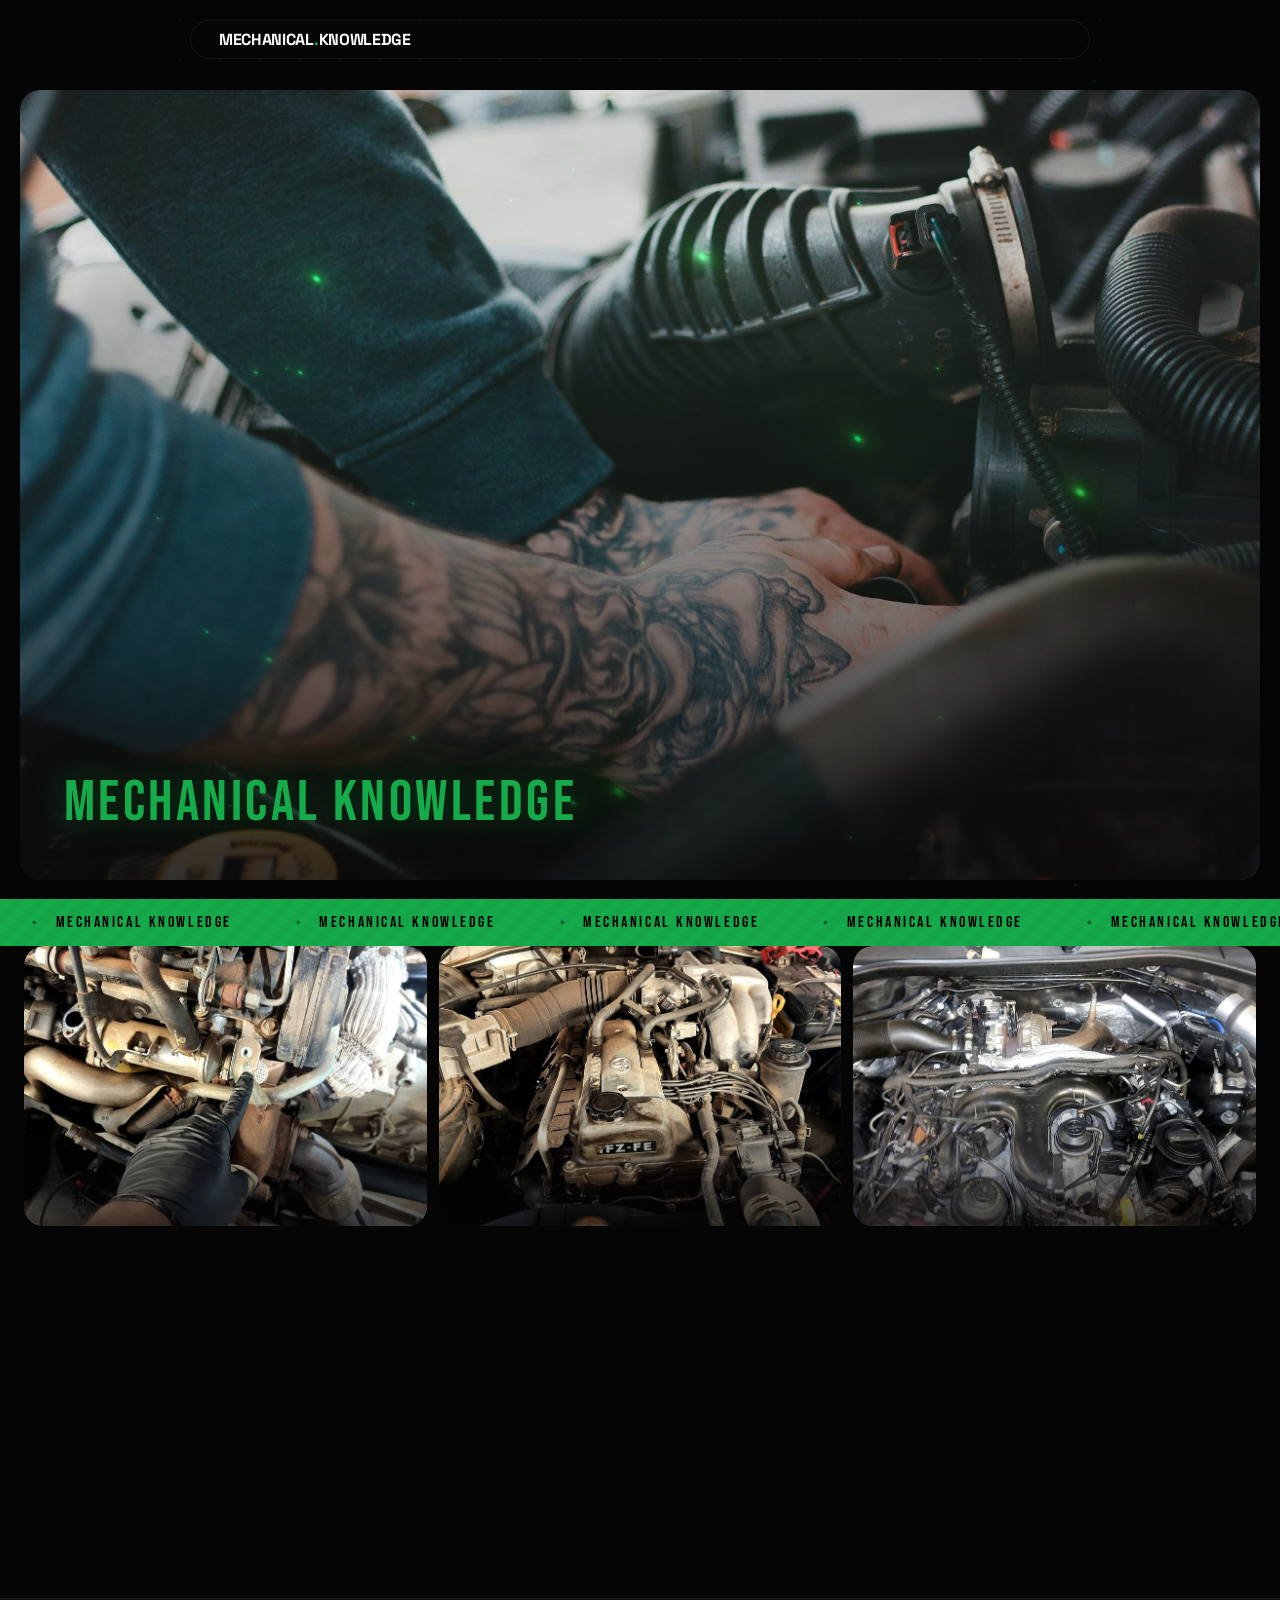
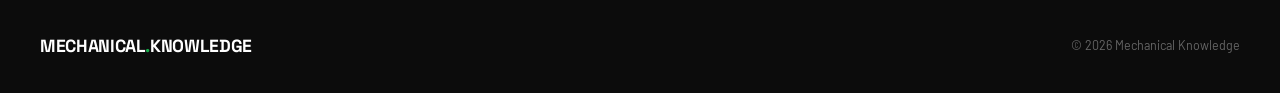
<file: index.html>
<!DOCTYPE html>
<html lang="en">
<head>
<meta charset="UTF-8">
<meta name="viewport" content="width=device-width, initial-scale=1.0">
<title>Mechanical Knowledge</title>
<link rel="canonical" href="https://thecoastalmechanics.online/">
<link rel="icon" type="image/png" href="favicon.png">
<link rel="apple-touch-icon" href="favicon.png">
<meta name="description" content="Mechanical Knowledge — South West WA.">
<link rel="preconnect" href="https://fonts.googleapis.com">
<link rel="preconnect" href="https://fonts.gstatic.com" crossorigin>
<link href="https://fonts.googleapis.com/css2?family=Bebas+Neue&family=Barlow:wght@400;500;600&family=Barlow+Condensed:wght@500;600;700&family=Space+Grotesk:wght@400;500;700&family=IBM+Plex+Mono:wght@400;500;600&display=swap" rel="stylesheet">

<!-- SVG grain filter definition -->
<svg width="0" height="0" style="position:absolute">
  <filter id="grain">
    <feTurbulence type="fractalNoise" baseFrequency="0.65" numOctaves="3" stitchTiles="stitch"/>
    <feColorMatrix type="saturate" values="0"/>
    <feBlend in="SourceGraphic" mode="overlay" result="blend"/>
    <feComposite in="blend" in2="SourceGraphic" operator="in"/>
  </filter>
</svg>

<link rel="stylesheet" href="styles.css?v=green1">

<!-- Google Analytics 4 -->
<script async src="https://www.googletagmanager.com/gtag/js?id=G-4KFB1P0VC6"></script>
<script>
  window.dataLayer = window.dataLayer || [];
  function gtag(){dataLayer.push(arguments);}
  gtag('js', new Date());
  gtag('config', 'G-4KFB1P0VC6');
</script>

</head>
<body>

<canvas id="fx"></canvas>

<!-- ── NAV ── -->
<nav id="nav">
  <a href="#" class="nav-logo">MECHANICAL<span>.</span>KNOWLEDGE</a>
</nav>

<!-- ── HERO ── -->
<section id="hero">
  <div class="hero-main">
    <div class="hero-photo-tint"></div>
    <canvas id="hero-shader" aria-hidden="true"></canvas>
    <div class="hero-overlay"></div>
    <div class="hero-grain"></div>
    <div class="hero-content">
      <div class="hero-brand" role="heading" aria-level="1">MECHANICAL KNOWLEDGE</div>
    </div>
  </div>
</section>

<!-- ── MARQUEE ── -->
<div class="promo-strip" aria-hidden="true">
  <div class="marquee-track">
    <div class="marquee-item">Mechanical Knowledge</div>
    <div class="marquee-item">Mechanical Knowledge</div>
    <div class="marquee-item">Mechanical Knowledge</div>
    <div class="marquee-item">Mechanical Knowledge</div>
    <div class="marquee-item">Mechanical Knowledge</div>
    <div class="marquee-item">Mechanical Knowledge</div>
    <div class="marquee-item">Mechanical Knowledge</div>
    <div class="marquee-item">Mechanical Knowledge</div>
    <div class="marquee-item">Mechanical Knowledge</div>
    <div class="marquee-item">Mechanical Knowledge</div>
    <div class="marquee-item">Mechanical Knowledge</div>
    <div class="marquee-item">Mechanical Knowledge</div>
    <!-- duplicate for seamless loop -->
    <div class="marquee-item">Mechanical Knowledge</div>
    <div class="marquee-item">Mechanical Knowledge</div>
    <div class="marquee-item">Mechanical Knowledge</div>
    <div class="marquee-item">Mechanical Knowledge</div>
    <div class="marquee-item">Mechanical Knowledge</div>
    <div class="marquee-item">Mechanical Knowledge</div>
    <div class="marquee-item">Mechanical Knowledge</div>
    <div class="marquee-item">Mechanical Knowledge</div>
    <div class="marquee-item">Mechanical Knowledge</div>
    <div class="marquee-item">Mechanical Knowledge</div>
    <div class="marquee-item">Mechanical Knowledge</div>
    <div class="marquee-item">Mechanical Knowledge</div>
  </div>
</div>

<!-- ── GALLERY ── -->
<div class="gallery-section">
  <div class="gallery-grid">
    <div class="gimg reveal">
      <img
        src="assets/gallery/hands-on-diagnostic-repair.jpg"
        alt="Engine photograph"
        loading="lazy" decoding="async"
      >
      <div class="gimg-overlay"></div>
    </div>
    <div class="gimg reveal rv1">
      <img
        src="assets/gallery/toyota-engine-service.jpg"
        alt="Engine photograph"
        loading="lazy" decoding="async"
      >
      <div class="gimg-overlay"></div>
    </div>
    <div class="gimg reveal rv2">
      <img
        src="assets/gallery/european-engine-diagnostics.jpg"
        alt="Engine photograph"
        loading="lazy" decoding="async"
      >
      <div class="gimg-overlay"></div>
    </div>
    <div class="gimg reveal">
      <img
        src="assets/gallery/precision-engine-rebuild.jpg"
        alt="Engine photograph"
        loading="lazy" decoding="async"
      >
      <div class="gimg-overlay"></div>
    </div>
    <div class="gimg reveal rv1">
      <img
        src="assets/gallery/cylinder-bore-inspection.jpg"
        alt="Engine photograph"
        loading="lazy" decoding="async"
      >
      <div class="gimg-overlay"></div>
    </div>
    <div class="gimg reveal rv2">
      <img
        src="assets/gallery/full-engine-overhaul.jpg"
        alt="Engine photograph"
        loading="lazy" decoding="async"
      >
      <div class="gimg-overlay"></div>
    </div>
  </div>
</div>

<!-- ── FOOTER ── -->
<footer>
  <div class="footer-logo">MECHANICAL<span>.</span>KNOWLEDGE</div>
  <p>
    © 2026 Mechanical Knowledge
  </p>
</footer>

<script src="script.js?v=green1"></script>
</body>
</html>
</file>
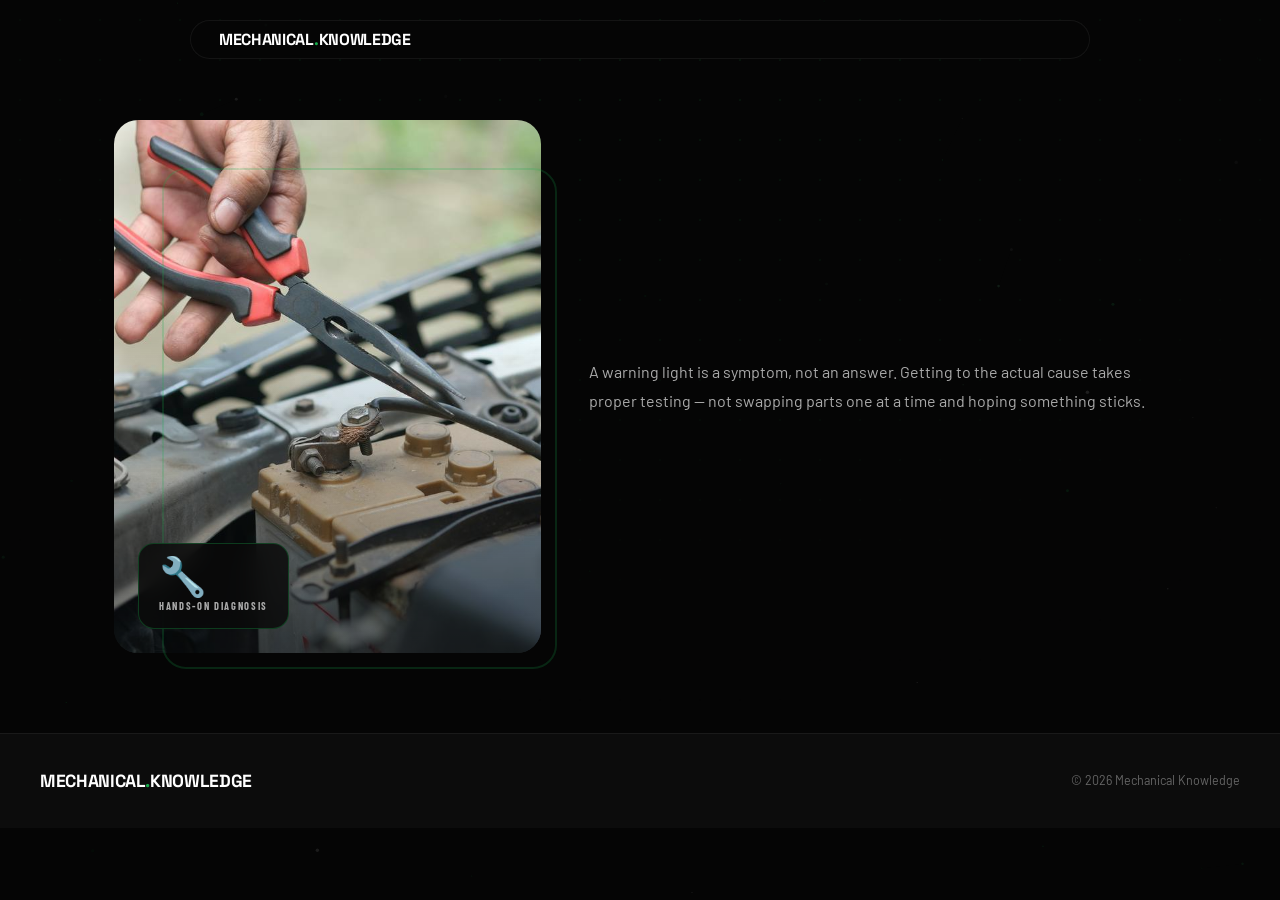
<file: car-diagnostics.html>
<!DOCTYPE html>
<html lang="en">
<head>
<meta charset="UTF-8">
<meta name="viewport" content="width=device-width, initial-scale=1.0">
<title>Mechanical Knowledge</title>
<link rel="canonical" href="https://thecoastalmechanics.online/car-diagnostics.html">
<link rel="icon" type="image/png" href="favicon.png">
<link rel="apple-touch-icon" href="favicon.png">
<meta name="description" content="Mechanical Knowledge — South West WA.">
<link rel="preconnect" href="https://fonts.googleapis.com">
<link rel="preconnect" href="https://fonts.gstatic.com" crossorigin>
<link href="https://fonts.googleapis.com/css2?family=Bebas+Neue&family=Barlow:wght@400;500;600&family=Barlow+Condensed:wght@500;600;700&family=Space+Grotesk:wght@400;500;700&family=IBM+Plex+Mono:wght@400;500;600&display=swap" rel="stylesheet">

<!-- SVG grain filter definition -->
<svg width="0" height="0" style="position:absolute">
  <filter id="grain">
    <feTurbulence type="fractalNoise" baseFrequency="0.65" numOctaves="3" stitchTiles="stitch"/>
    <feColorMatrix type="saturate" values="0"/>
    <feBlend in="SourceGraphic" mode="overlay" result="blend"/>
    <feComposite in="blend" in2="SourceGraphic" operator="in"/>
  </filter>
</svg>

<link rel="stylesheet" href="styles.css?v=green1">

<!-- Google Analytics 4 -->
<script async src="https://www.googletagmanager.com/gtag/js?id=G-4KFB1P0VC6"></script>
<script>
  window.dataLayer = window.dataLayer || [];
  function gtag(){dataLayer.push(arguments);}
  gtag('js', new Date());
  gtag('config', 'G-4KFB1P0VC6');
</script>

</head>
<body>

<canvas id="fx"></canvas>

<!-- ── NAV ── -->
<nav id="nav">
  <a href="index.html" class="nav-logo">MECHANICAL<span>.</span>KNOWLEDGE</a>
</nav>

<!-- ── PHOTO FEATURE ── -->
<section class="section-wrap" style="padding-top:120px;">
  <div class="photo-feature">
    <div class="about-img-wrap reveal">
      <div class="about-img-frame">
        <img src="assets/images/diagnostics-electrical-work.jpg" alt="Car battery terminal" loading="lazy" decoding="async">
        <div class="about-img-overlay"></div>
      </div>
      <div class="about-badge">
        <div class="about-badge-num">🔧</div>
        <div class="about-badge-label">Hands-On Diagnosis</div>
      </div>
    </div>
    <div class="reveal rv1">
      <p style="color:var(--lgrey);font-size:1rem;line-height:1.78;">A warning light is a symptom, not an answer. Getting to the actual cause takes proper testing — not swapping parts one at a time and hoping something sticks.</p>
    </div>
  </div>
</section>

<!-- ── FOOTER ── -->
<footer>
  <div class="footer-logo">MECHANICAL<span>.</span>KNOWLEDGE</div>
  <p>
    © 2026 Mechanical Knowledge
  </p>
</footer>

<script src="script.js?v=green1"></script>
</body>
</html>
</file>
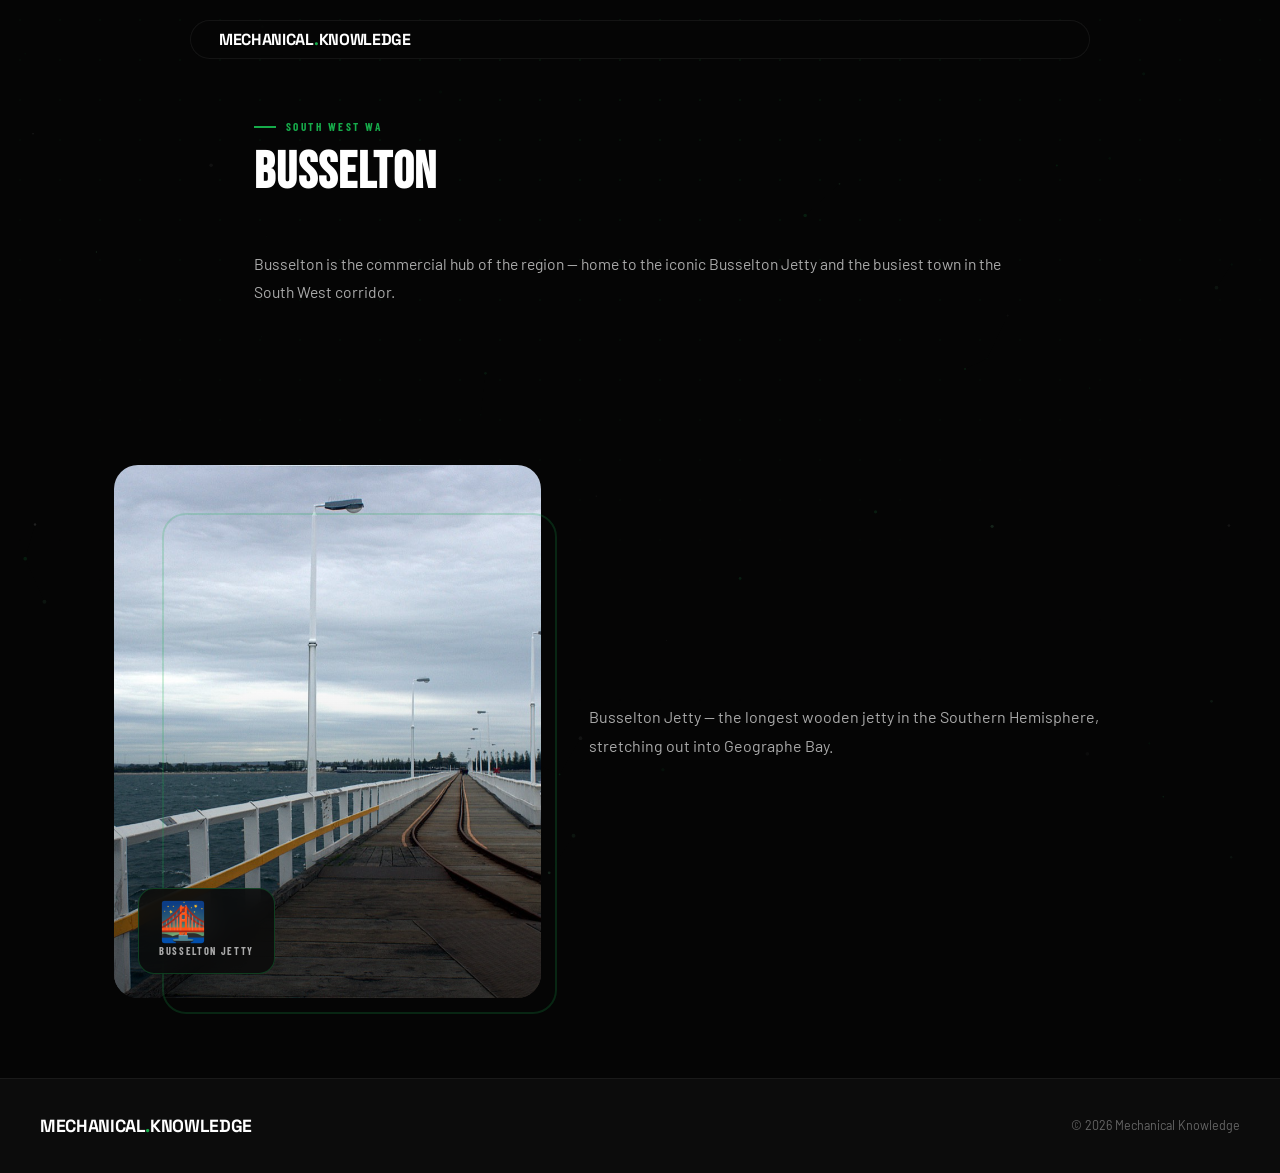
<file: mobile-mechanic-busselton.html>
<!DOCTYPE html>
<html lang="en">
<head>
<meta charset="UTF-8">
<meta name="viewport" content="width=device-width, initial-scale=1.0">
<title>Busselton | Mechanical Knowledge</title>
<link rel="canonical" href="https://thecoastalmechanics.online/mobile-mechanic-busselton.html">
<link rel="icon" type="image/png" href="favicon.png">
<link rel="apple-touch-icon" href="favicon.png">
<meta name="description" content="Busselton, WA — Mechanical Knowledge.">
<link rel="preconnect" href="https://fonts.googleapis.com">
<link rel="preconnect" href="https://fonts.gstatic.com" crossorigin>
<link href="https://fonts.googleapis.com/css2?family=Bebas+Neue&family=Barlow:wght@400;500;600&family=Barlow+Condensed:wght@500;600;700&family=Space+Grotesk:wght@400;500;700&family=IBM+Plex+Mono:wght@400;500;600&display=swap" rel="stylesheet">

<!-- SVG grain filter definition -->
<svg width="0" height="0" style="position:absolute">
  <filter id="grain">
    <feTurbulence type="fractalNoise" baseFrequency="0.65" numOctaves="3" stitchTiles="stitch"/>
    <feColorMatrix type="saturate" values="0"/>
    <feBlend in="SourceGraphic" mode="overlay" result="blend"/>
    <feComposite in="blend" in2="SourceGraphic" operator="in"/>
  </filter>
</svg>

<link rel="stylesheet" href="styles.css?v=green1">

<!-- Google Analytics 4 -->
<script async src="https://www.googletagmanager.com/gtag/js?id=G-4KFB1P0VC6"></script>
<script>
  window.dataLayer = window.dataLayer || [];
  function gtag(){dataLayer.push(arguments);}
  gtag('js', new Date());
  gtag('config', 'G-4KFB1P0VC6');
</script>

</head>
<body>

<canvas id="fx"></canvas>

<!-- ── NAV ── -->
<nav id="nav">
  <a href="index.html" class="nav-logo">MECHANICAL<span>.</span>KNOWLEDGE</a>
</nav>

<!-- ── LOCAL INTRO ── -->
<section class="section-wrap" style="padding-top:120px;max-width:820px;margin:0 auto;">
  <div class="section-eyebrow reveal">South West WA</div>
  <h1 class="section-title reveal" style="font-size:clamp(2rem,6vw,3.2rem);">Busselton</h1>
  <p class="reveal rv1" style="color:var(--lgrey);line-height:1.75;font-size:0.98rem;">Busselton is the commercial hub of the region — home to the iconic Busselton Jetty and the busiest town in the South West corridor.</p>
</section>

<!-- ── PHOTO FEATURE ── -->
<section class="section-wrap">
  <div class="photo-feature">
    <div class="about-img-wrap reveal">
      <div class="about-img-frame">
        <img src="assets/images/towns/busselton-jetty.jpg" alt="Busselton Jetty stretching into Geographe Bay" loading="lazy" decoding="async">
        <div class="about-img-overlay"></div>
      </div>
      <div class="about-badge">
        <div class="about-badge-num">🌉</div>
        <div class="about-badge-label">Busselton Jetty</div>
      </div>
    </div>
    <div class="reveal rv1">
      <p style="color:var(--lgrey);font-size:1rem;line-height:1.78;">Busselton Jetty — the longest wooden jetty in the Southern Hemisphere, stretching out into Geographe Bay.</p>
    </div>
  </div>
</section>

<!-- ── FOOTER ── -->
<footer>
  <div class="footer-logo">MECHANICAL<span>.</span>KNOWLEDGE</div>
  <p>
    © 2026 Mechanical Knowledge
  </p>
</footer>

<script src="script.js?v=green1"></script>
</body>
</html>
</file>
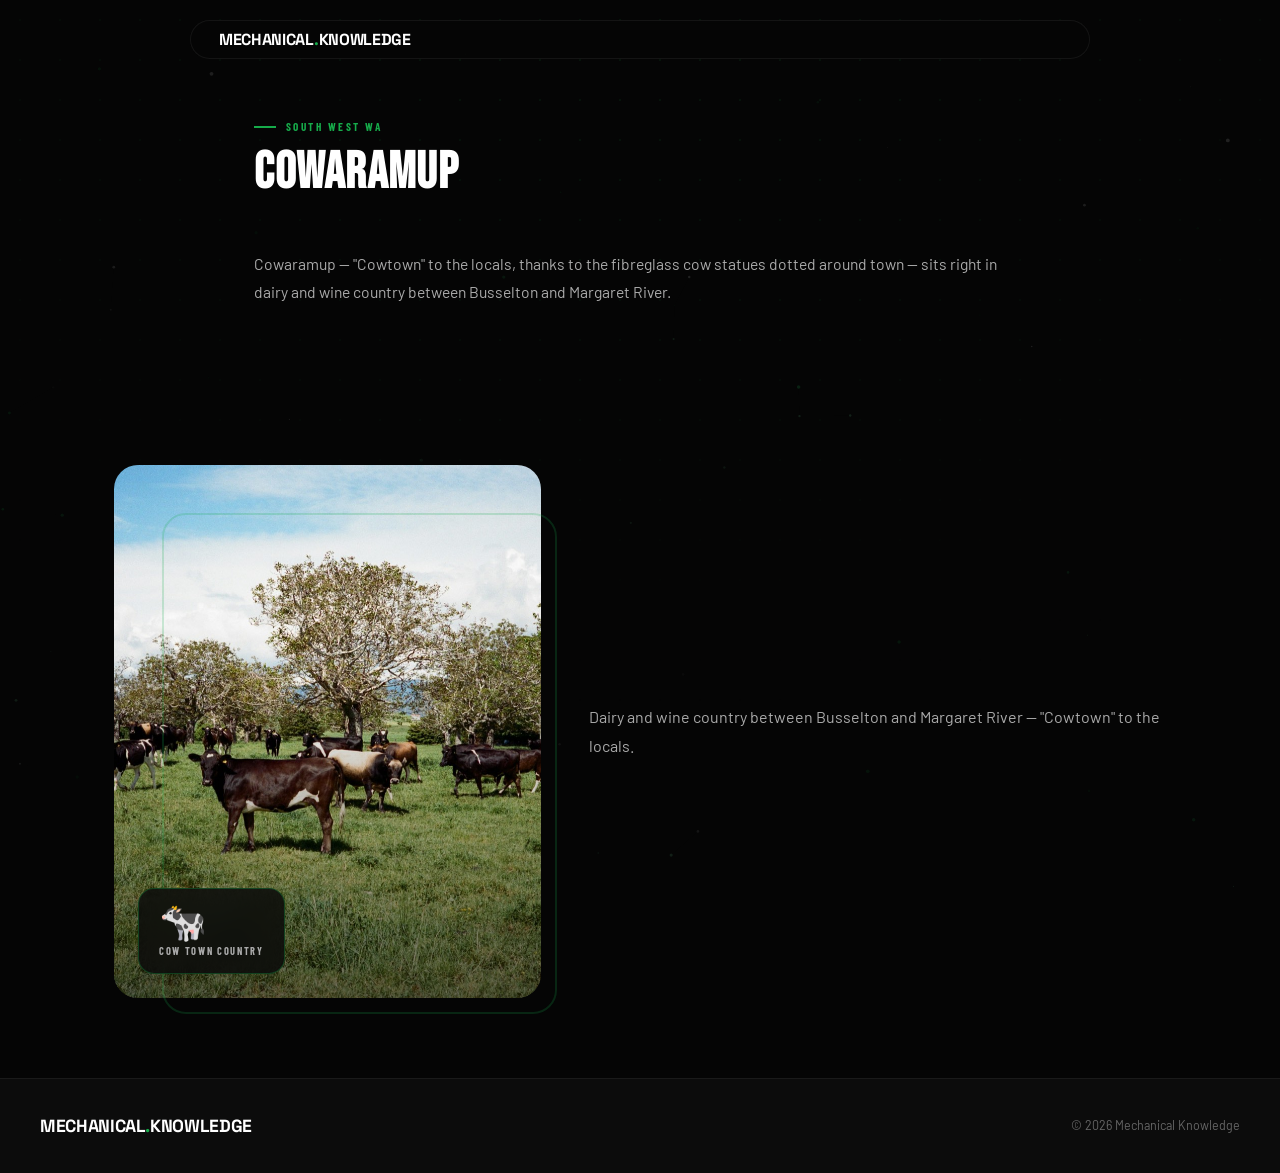
<file: mobile-mechanic-cowaramup.html>
<!DOCTYPE html>
<html lang="en">
<head>
<meta charset="UTF-8">
<meta name="viewport" content="width=device-width, initial-scale=1.0">
<title>Cowaramup | Mechanical Knowledge</title>
<link rel="canonical" href="https://thecoastalmechanics.online/mobile-mechanic-cowaramup.html">
<link rel="icon" type="image/png" href="favicon.png">
<link rel="apple-touch-icon" href="favicon.png">
<meta name="description" content="Cowaramup, WA — Mechanical Knowledge.">
<link rel="preconnect" href="https://fonts.googleapis.com">
<link rel="preconnect" href="https://fonts.gstatic.com" crossorigin>
<link href="https://fonts.googleapis.com/css2?family=Bebas+Neue&family=Barlow:wght@400;500;600&family=Barlow+Condensed:wght@500;600;700&family=Space+Grotesk:wght@400;500;700&family=IBM+Plex+Mono:wght@400;500;600&display=swap" rel="stylesheet">

<!-- SVG grain filter definition -->
<svg width="0" height="0" style="position:absolute">
  <filter id="grain">
    <feTurbulence type="fractalNoise" baseFrequency="0.65" numOctaves="3" stitchTiles="stitch"/>
    <feColorMatrix type="saturate" values="0"/>
    <feBlend in="SourceGraphic" mode="overlay" result="blend"/>
    <feComposite in="blend" in2="SourceGraphic" operator="in"/>
  </filter>
</svg>

<link rel="stylesheet" href="styles.css?v=green1">

<!-- Google Analytics 4 -->
<script async src="https://www.googletagmanager.com/gtag/js?id=G-4KFB1P0VC6"></script>
<script>
  window.dataLayer = window.dataLayer || [];
  function gtag(){dataLayer.push(arguments);}
  gtag('js', new Date());
  gtag('config', 'G-4KFB1P0VC6');
</script>

</head>
<body>

<canvas id="fx"></canvas>

<!-- ── NAV ── -->
<nav id="nav">
  <a href="index.html" class="nav-logo">MECHANICAL<span>.</span>KNOWLEDGE</a>
</nav>

<!-- ── LOCAL INTRO ── -->
<section class="section-wrap" style="padding-top:120px;max-width:820px;margin:0 auto;">
  <div class="section-eyebrow reveal">South West WA</div>
  <h1 class="section-title reveal" style="font-size:clamp(2rem,6vw,3.2rem);">Cowaramup</h1>
  <p class="reveal rv1" style="color:var(--lgrey);line-height:1.75;font-size:0.98rem;">Cowaramup — "Cowtown" to the locals, thanks to the fibreglass cow statues dotted around town — sits right in dairy and wine country between Busselton and Margaret River.</p>
</section>

<!-- ── PHOTO FEATURE ── -->
<section class="section-wrap">
  <div class="photo-feature">
    <div class="about-img-wrap reveal">
      <div class="about-img-frame">
        <img src="assets/images/towns/cowaramup-pasture.jpg" alt="Dairy cattle grazing in green pasture near Cowaramup" loading="lazy" decoding="async">
        <div class="about-img-overlay"></div>
      </div>
      <div class="about-badge">
        <div class="about-badge-num">🐄</div>
        <div class="about-badge-label">Cow Town Country</div>
      </div>
    </div>
    <div class="reveal rv1">
      <p style="color:var(--lgrey);font-size:1rem;line-height:1.78;">Dairy and wine country between Busselton and Margaret River — "Cowtown" to the locals.</p>
    </div>
  </div>
</section>

<!-- ── FOOTER ── -->
<footer>
  <div class="footer-logo">MECHANICAL<span>.</span>KNOWLEDGE</div>
  <p>
    © 2026 Mechanical Knowledge
  </p>
</footer>

<script src="script.js?v=green1"></script>
</body>
</html>
</file>
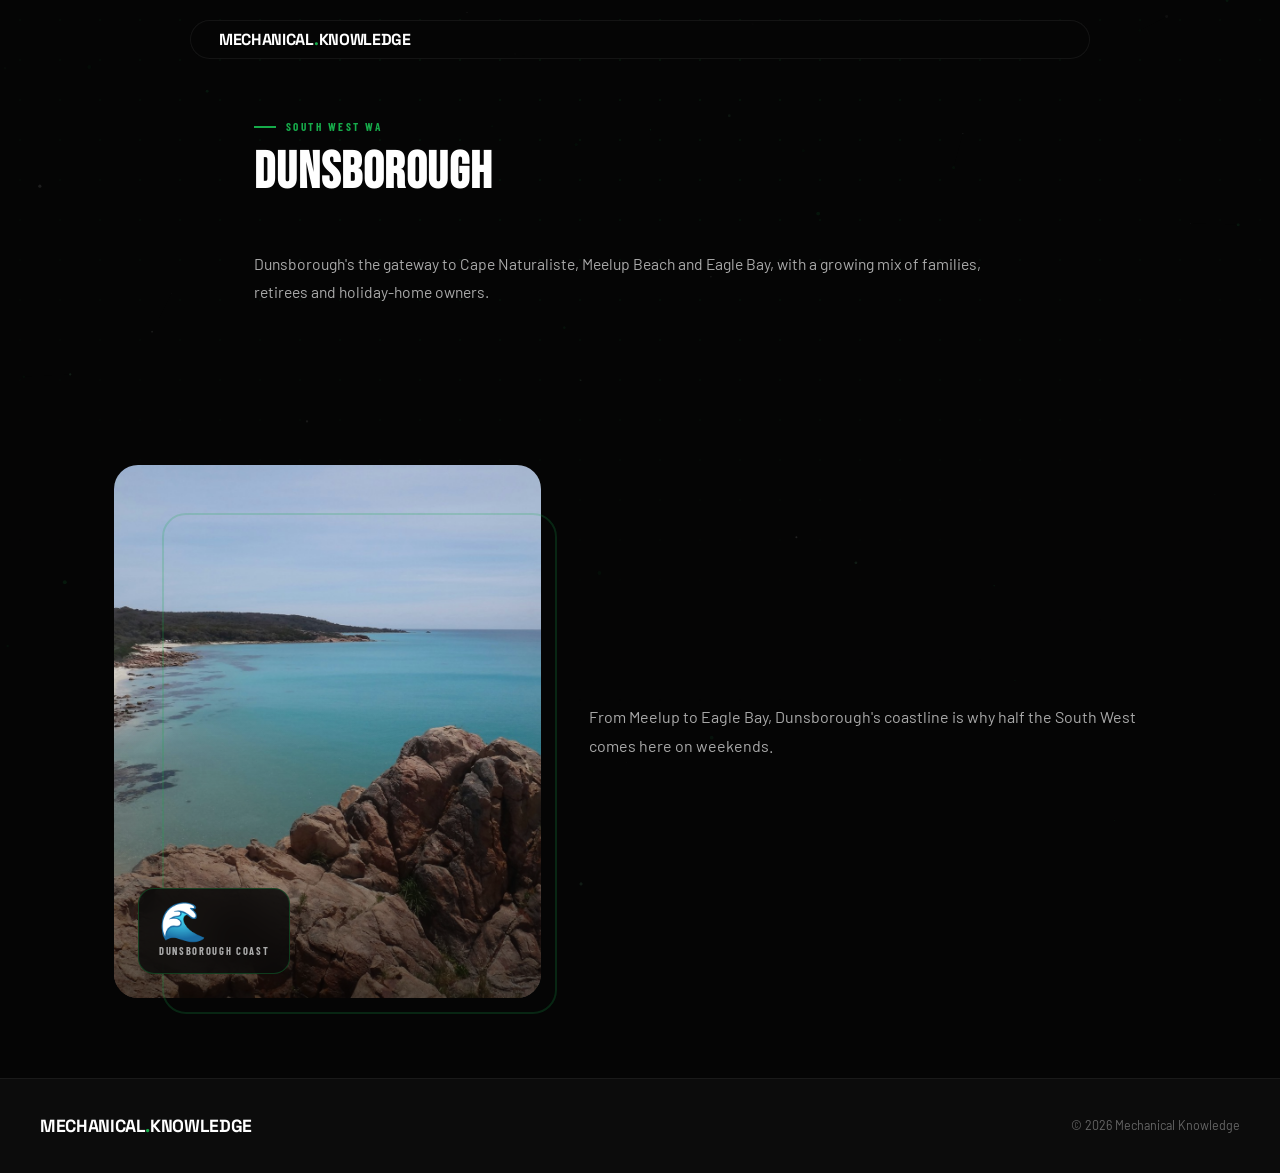
<file: mobile-mechanic-dunsborough.html>
<!DOCTYPE html>
<html lang="en">
<head>
<meta charset="UTF-8">
<meta name="viewport" content="width=device-width, initial-scale=1.0">
<title>Dunsborough | Mechanical Knowledge</title>
<link rel="canonical" href="https://thecoastalmechanics.online/mobile-mechanic-dunsborough.html">
<link rel="icon" type="image/png" href="favicon.png">
<link rel="apple-touch-icon" href="favicon.png">
<meta name="description" content="Dunsborough, WA — Mechanical Knowledge.">
<link rel="preconnect" href="https://fonts.googleapis.com">
<link rel="preconnect" href="https://fonts.gstatic.com" crossorigin>
<link href="https://fonts.googleapis.com/css2?family=Bebas+Neue&family=Barlow:wght@400;500;600&family=Barlow+Condensed:wght@500;600;700&family=Space+Grotesk:wght@400;500;700&family=IBM+Plex+Mono:wght@400;500;600&display=swap" rel="stylesheet">

<!-- SVG grain filter definition -->
<svg width="0" height="0" style="position:absolute">
  <filter id="grain">
    <feTurbulence type="fractalNoise" baseFrequency="0.65" numOctaves="3" stitchTiles="stitch"/>
    <feColorMatrix type="saturate" values="0"/>
    <feBlend in="SourceGraphic" mode="overlay" result="blend"/>
    <feComposite in="blend" in2="SourceGraphic" operator="in"/>
  </filter>
</svg>

<link rel="stylesheet" href="styles.css?v=green1">

<!-- Google Analytics 4 -->
<script async src="https://www.googletagmanager.com/gtag/js?id=G-4KFB1P0VC6"></script>
<script>
  window.dataLayer = window.dataLayer || [];
  function gtag(){dataLayer.push(arguments);}
  gtag('js', new Date());
  gtag('config', 'G-4KFB1P0VC6');
</script>

</head>
<body>

<canvas id="fx"></canvas>

<!-- ── NAV ── -->
<nav id="nav">
  <a href="index.html" class="nav-logo">MECHANICAL<span>.</span>KNOWLEDGE</a>
</nav>

<!-- ── LOCAL INTRO ── -->
<section class="section-wrap" style="padding-top:120px;max-width:820px;margin:0 auto;">
  <div class="section-eyebrow reveal">South West WA</div>
  <h1 class="section-title reveal" style="font-size:clamp(2rem,6vw,3.2rem);">Dunsborough</h1>
  <p class="reveal rv1" style="color:var(--lgrey);line-height:1.75;font-size:0.98rem;">Dunsborough's the gateway to Cape Naturaliste, Meelup Beach and Eagle Bay, with a growing mix of families, retirees and holiday-home owners.</p>
</section>

<!-- ── PHOTO FEATURE ── -->
<section class="section-wrap">
  <div class="photo-feature">
    <div class="about-img-wrap reveal">
      <div class="about-img-frame">
        <img src="assets/images/towns/dunsborough-beach.jpg" alt="Turquoise water over granite rocks near Dunsborough" loading="lazy" decoding="async">
        <div class="about-img-overlay"></div>
      </div>
      <div class="about-badge">
        <div class="about-badge-num">🌊</div>
        <div class="about-badge-label">Dunsborough Coast</div>
      </div>
    </div>
    <div class="reveal rv1">
      <p style="color:var(--lgrey);font-size:1rem;line-height:1.78;">From Meelup to Eagle Bay, Dunsborough's coastline is why half the South West comes here on weekends.</p>
    </div>
  </div>
</section>

<!-- ── FOOTER ── -->
<footer>
  <div class="footer-logo">MECHANICAL<span>.</span>KNOWLEDGE</div>
  <p>
    © 2026 Mechanical Knowledge
  </p>
</footer>

<script src="script.js?v=green1"></script>
</body>
</html>
</file>
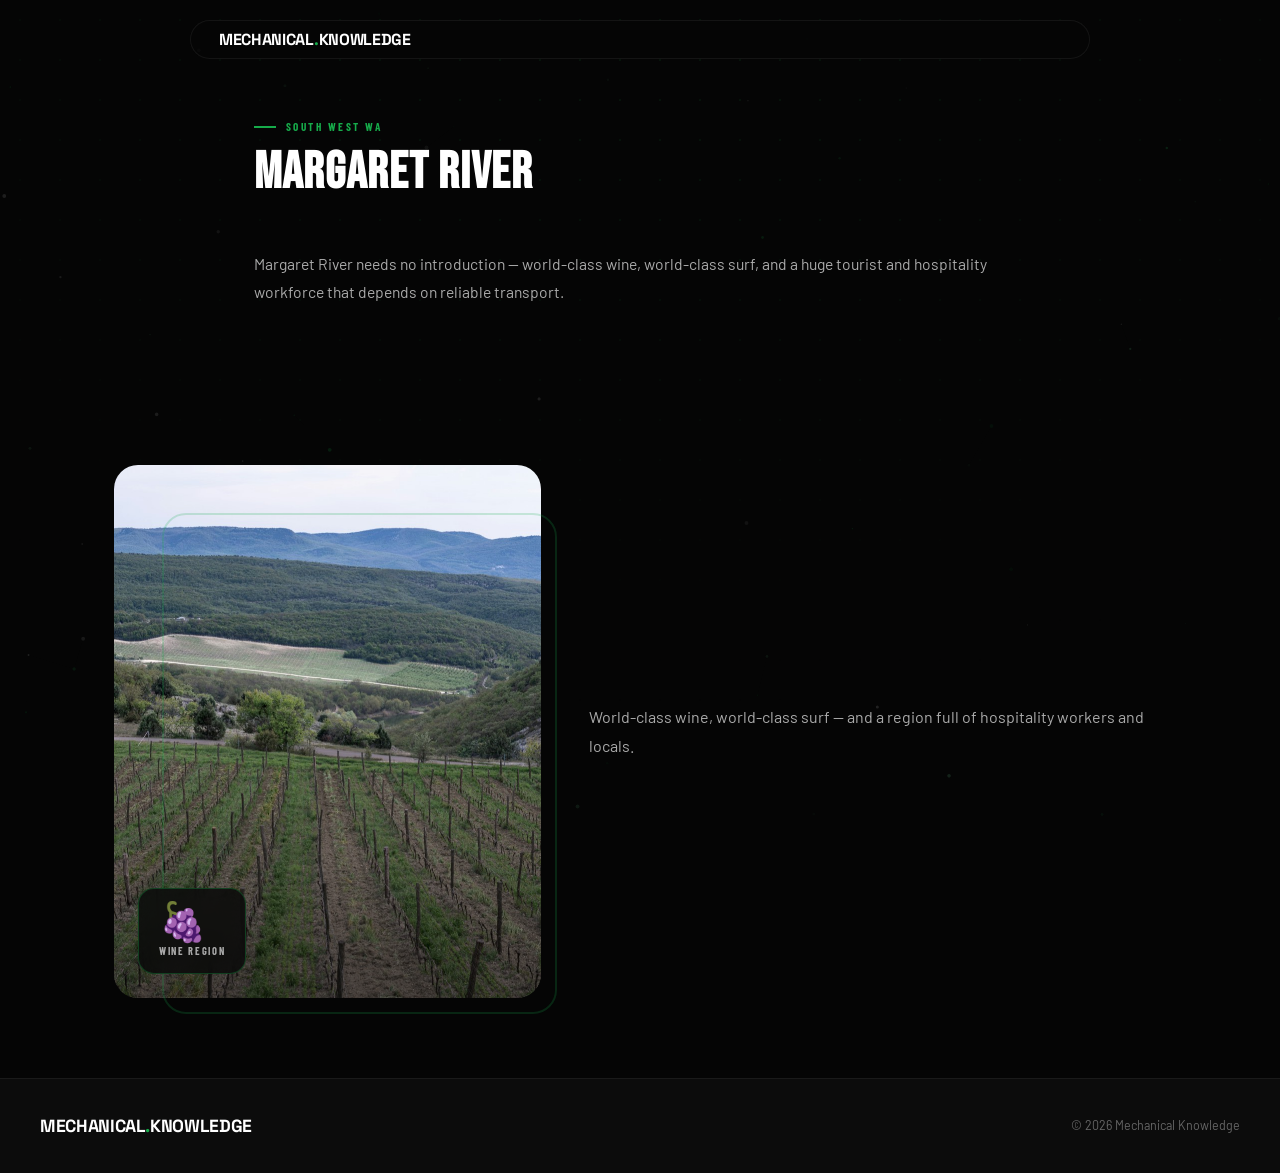
<file: mobile-mechanic-margaret-river.html>
<!DOCTYPE html>
<html lang="en">
<head>
<meta charset="UTF-8">
<meta name="viewport" content="width=device-width, initial-scale=1.0">
<title>Margaret River | Mechanical Knowledge</title>
<link rel="canonical" href="https://thecoastalmechanics.online/mobile-mechanic-margaret-river.html">
<link rel="icon" type="image/png" href="favicon.png">
<link rel="apple-touch-icon" href="favicon.png">
<meta name="description" content="Margaret River, WA — Mechanical Knowledge.">
<link rel="preconnect" href="https://fonts.googleapis.com">
<link rel="preconnect" href="https://fonts.gstatic.com" crossorigin>
<link href="https://fonts.googleapis.com/css2?family=Bebas+Neue&family=Barlow:wght@400;500;600&family=Barlow+Condensed:wght@500;600;700&family=Space+Grotesk:wght@400;500;700&family=IBM+Plex+Mono:wght@400;500;600&display=swap" rel="stylesheet">

<!-- SVG grain filter definition -->
<svg width="0" height="0" style="position:absolute">
  <filter id="grain">
    <feTurbulence type="fractalNoise" baseFrequency="0.65" numOctaves="3" stitchTiles="stitch"/>
    <feColorMatrix type="saturate" values="0"/>
    <feBlend in="SourceGraphic" mode="overlay" result="blend"/>
    <feComposite in="blend" in2="SourceGraphic" operator="in"/>
  </filter>
</svg>

<link rel="stylesheet" href="styles.css?v=green1">

<!-- Google Analytics 4 -->
<script async src="https://www.googletagmanager.com/gtag/js?id=G-4KFB1P0VC6"></script>
<script>
  window.dataLayer = window.dataLayer || [];
  function gtag(){dataLayer.push(arguments);}
  gtag('js', new Date());
  gtag('config', 'G-4KFB1P0VC6');
</script>

</head>
<body>

<canvas id="fx"></canvas>

<!-- ── NAV ── -->
<nav id="nav">
  <a href="index.html" class="nav-logo">MECHANICAL<span>.</span>KNOWLEDGE</a>
</nav>

<!-- ── LOCAL INTRO ── -->
<section class="section-wrap" style="padding-top:120px;max-width:820px;margin:0 auto;">
  <div class="section-eyebrow reveal">South West WA</div>
  <h1 class="section-title reveal" style="font-size:clamp(2rem,6vw,3.2rem);">Margaret River</h1>
  <p class="reveal rv1" style="color:var(--lgrey);line-height:1.75;font-size:0.98rem;">Margaret River needs no introduction — world-class wine, world-class surf, and a huge tourist and hospitality workforce that depends on reliable transport.</p>
</section>

<!-- ── PHOTO FEATURE ── -->
<section class="section-wrap">
  <div class="photo-feature">
    <div class="about-img-wrap reveal">
      <div class="about-img-frame">
        <img src="assets/images/towns/margaret-river-vineyard.jpg" alt="Vineyard rows in the Margaret River wine region" loading="lazy" decoding="async">
        <div class="about-img-overlay"></div>
      </div>
      <div class="about-badge">
        <div class="about-badge-num">🍇</div>
        <div class="about-badge-label">Wine Region</div>
      </div>
    </div>
    <div class="reveal rv1">
      <p style="color:var(--lgrey);font-size:1rem;line-height:1.78;">World-class wine, world-class surf — and a region full of hospitality workers and locals.</p>
    </div>
  </div>
</section>

<!-- ── FOOTER ── -->
<footer>
  <div class="footer-logo">MECHANICAL<span>.</span>KNOWLEDGE</div>
  <p>
    © 2026 Mechanical Knowledge
  </p>
</footer>

<script src="script.js?v=green1"></script>
</body>
</html>
</file>
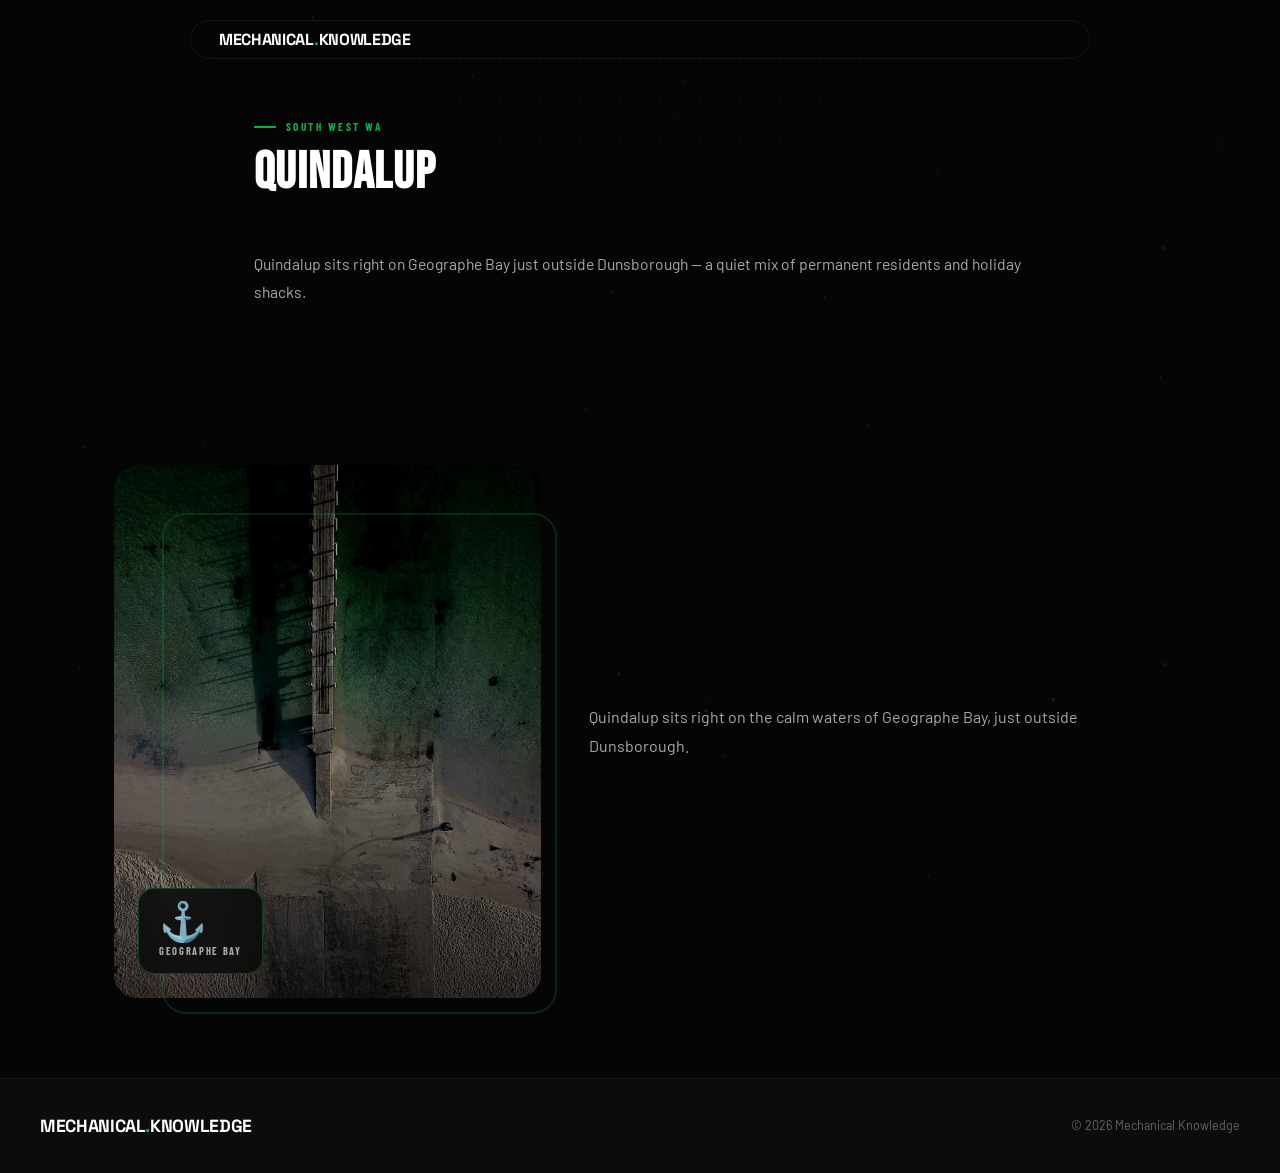
<file: mobile-mechanic-quindalup.html>
<!DOCTYPE html>
<html lang="en">
<head>
<meta charset="UTF-8">
<meta name="viewport" content="width=device-width, initial-scale=1.0">
<title>Quindalup | Mechanical Knowledge</title>
<link rel="canonical" href="https://thecoastalmechanics.online/mobile-mechanic-quindalup.html">
<link rel="icon" type="image/png" href="favicon.png">
<link rel="apple-touch-icon" href="favicon.png">
<meta name="description" content="Quindalup, WA — Mechanical Knowledge.">
<link rel="preconnect" href="https://fonts.googleapis.com">
<link rel="preconnect" href="https://fonts.gstatic.com" crossorigin>
<link href="https://fonts.googleapis.com/css2?family=Bebas+Neue&family=Barlow:wght@400;500;600&family=Barlow+Condensed:wght@500;600;700&family=Space+Grotesk:wght@400;500;700&family=IBM+Plex+Mono:wght@400;500;600&display=swap" rel="stylesheet">

<!-- SVG grain filter definition -->
<svg width="0" height="0" style="position:absolute">
  <filter id="grain">
    <feTurbulence type="fractalNoise" baseFrequency="0.65" numOctaves="3" stitchTiles="stitch"/>
    <feColorMatrix type="saturate" values="0"/>
    <feBlend in="SourceGraphic" mode="overlay" result="blend"/>
    <feComposite in="blend" in2="SourceGraphic" operator="in"/>
  </filter>
</svg>

<link rel="stylesheet" href="styles.css?v=green1">

<!-- Google Analytics 4 -->
<script async src="https://www.googletagmanager.com/gtag/js?id=G-4KFB1P0VC6"></script>
<script>
  window.dataLayer = window.dataLayer || [];
  function gtag(){dataLayer.push(arguments);}
  gtag('js', new Date());
  gtag('config', 'G-4KFB1P0VC6');
</script>

</head>
<body>

<canvas id="fx"></canvas>

<!-- ── NAV ── -->
<nav id="nav">
  <a href="index.html" class="nav-logo">MECHANICAL<span>.</span>KNOWLEDGE</a>
</nav>

<!-- ── LOCAL INTRO ── -->
<section class="section-wrap" style="padding-top:120px;max-width:820px;margin:0 auto;">
  <div class="section-eyebrow reveal">South West WA</div>
  <h1 class="section-title reveal" style="font-size:clamp(2rem,6vw,3.2rem);">Quindalup</h1>
  <p class="reveal rv1" style="color:var(--lgrey);line-height:1.75;font-size:0.98rem;">Quindalup sits right on Geographe Bay just outside Dunsborough — a quiet mix of permanent residents and holiday shacks.</p>
</section>

<!-- ── PHOTO FEATURE ── -->
<section class="section-wrap">
  <div class="photo-feature">
    <div class="about-img-wrap reveal">
      <div class="about-img-frame">
        <img src="assets/images/towns/quindalup-bay.jpg" alt="Aerial view of a jetty on the calm waters of Geographe Bay near Quindalup" loading="lazy" decoding="async">
        <div class="about-img-overlay"></div>
      </div>
      <div class="about-badge">
        <div class="about-badge-num">⚓</div>
        <div class="about-badge-label">Geographe Bay</div>
      </div>
    </div>
    <div class="reveal rv1">
      <p style="color:var(--lgrey);font-size:1rem;line-height:1.78;">Quindalup sits right on the calm waters of Geographe Bay, just outside Dunsborough.</p>
    </div>
  </div>
</section>

<!-- ── FOOTER ── -->
<footer>
  <div class="footer-logo">MECHANICAL<span>.</span>KNOWLEDGE</div>
  <p>
    © 2026 Mechanical Knowledge
  </p>
</footer>

<script src="script.js?v=green1"></script>
</body>
</html>
</file>
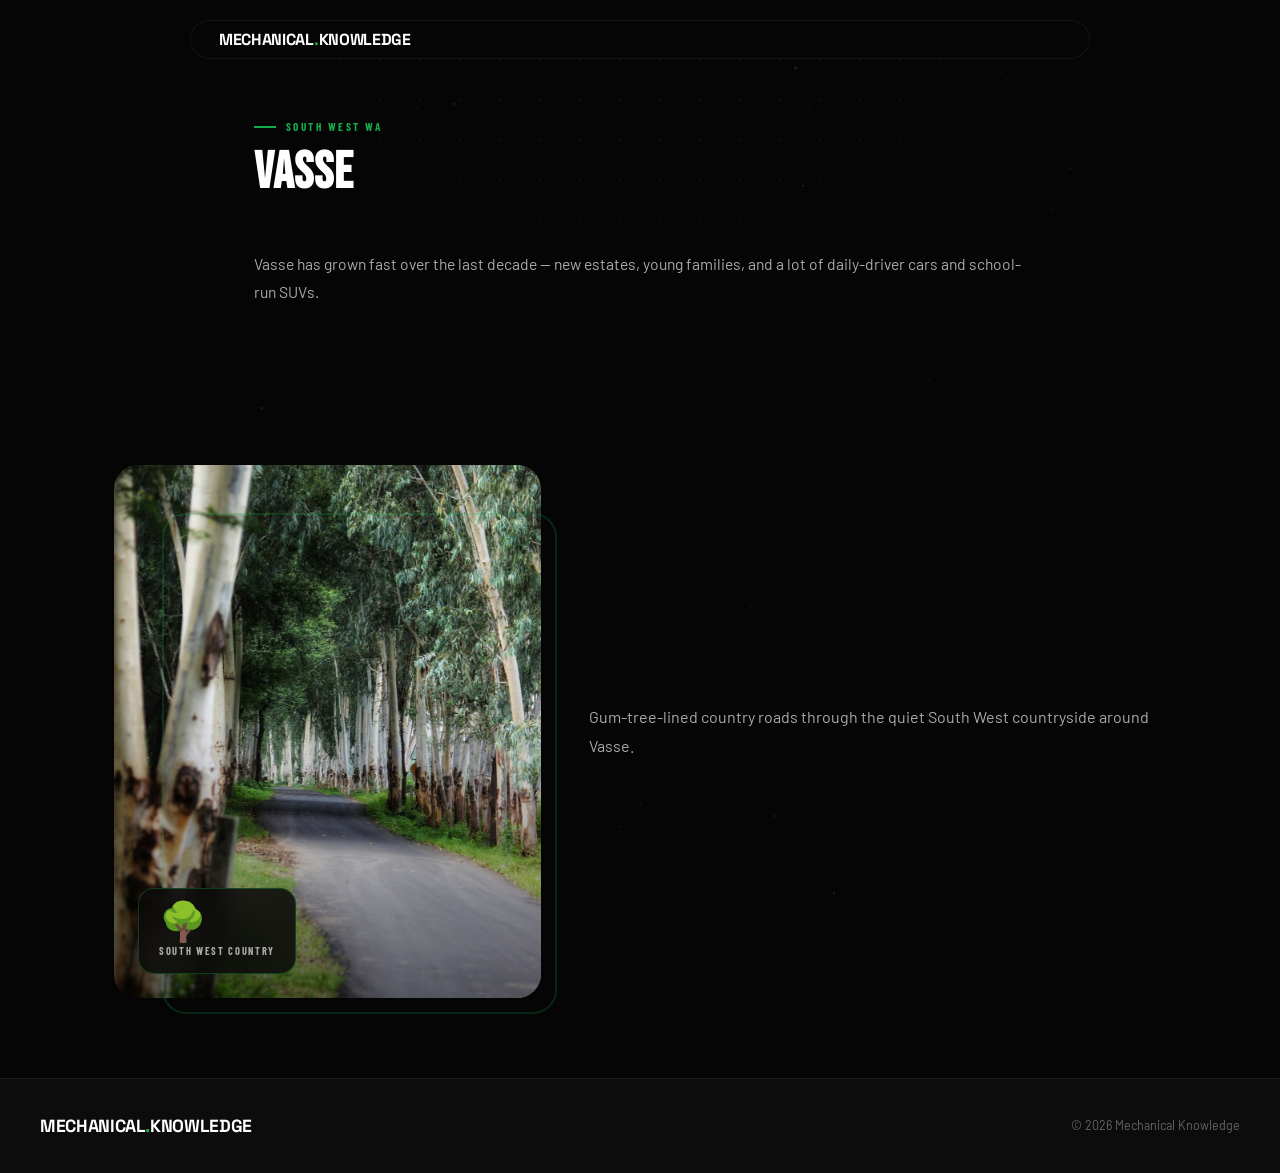
<file: mobile-mechanic-vasse.html>
<!DOCTYPE html>
<html lang="en">
<head>
<meta charset="UTF-8">
<meta name="viewport" content="width=device-width, initial-scale=1.0">
<title>Vasse | Mechanical Knowledge</title>
<link rel="canonical" href="https://thecoastalmechanics.online/mobile-mechanic-vasse.html">
<link rel="icon" type="image/png" href="favicon.png">
<link rel="apple-touch-icon" href="favicon.png">
<meta name="description" content="Vasse, WA — Mechanical Knowledge.">
<link rel="preconnect" href="https://fonts.googleapis.com">
<link rel="preconnect" href="https://fonts.gstatic.com" crossorigin>
<link href="https://fonts.googleapis.com/css2?family=Bebas+Neue&family=Barlow:wght@400;500;600&family=Barlow+Condensed:wght@500;600;700&family=Space+Grotesk:wght@400;500;700&family=IBM+Plex+Mono:wght@400;500;600&display=swap" rel="stylesheet">

<!-- SVG grain filter definition -->
<svg width="0" height="0" style="position:absolute">
  <filter id="grain">
    <feTurbulence type="fractalNoise" baseFrequency="0.65" numOctaves="3" stitchTiles="stitch"/>
    <feColorMatrix type="saturate" values="0"/>
    <feBlend in="SourceGraphic" mode="overlay" result="blend"/>
    <feComposite in="blend" in2="SourceGraphic" operator="in"/>
  </filter>
</svg>

<link rel="stylesheet" href="styles.css?v=green1">

<!-- Google Analytics 4 -->
<script async src="https://www.googletagmanager.com/gtag/js?id=G-4KFB1P0VC6"></script>
<script>
  window.dataLayer = window.dataLayer || [];
  function gtag(){dataLayer.push(arguments);}
  gtag('js', new Date());
  gtag('config', 'G-4KFB1P0VC6');
</script>

</head>
<body>

<canvas id="fx"></canvas>

<!-- ── NAV ── -->
<nav id="nav">
  <a href="index.html" class="nav-logo">MECHANICAL<span>.</span>KNOWLEDGE</a>
</nav>

<!-- ── LOCAL INTRO ── -->
<section class="section-wrap" style="padding-top:120px;max-width:820px;margin:0 auto;">
  <div class="section-eyebrow reveal">South West WA</div>
  <h1 class="section-title reveal" style="font-size:clamp(2rem,6vw,3.2rem);">Vasse</h1>
  <p class="reveal rv1" style="color:var(--lgrey);line-height:1.75;font-size:0.98rem;">Vasse has grown fast over the last decade — new estates, young families, and a lot of daily-driver cars and school-run SUVs.</p>
</section>

<!-- ── PHOTO FEATURE ── -->
<section class="section-wrap">
  <div class="photo-feature">
    <div class="about-img-wrap reveal">
      <div class="about-img-frame">
        <img src="assets/images/towns/vasse-country-road.jpg" alt="Gum tree lined country road near Vasse" loading="lazy" decoding="async">
        <div class="about-img-overlay"></div>
      </div>
      <div class="about-badge">
        <div class="about-badge-num">🌳</div>
        <div class="about-badge-label">South West Country</div>
      </div>
    </div>
    <div class="reveal rv1">
      <p style="color:var(--lgrey);font-size:1rem;line-height:1.78;">Gum-tree-lined country roads through the quiet South West countryside around Vasse.</p>
    </div>
  </div>
</section>

<!-- ── FOOTER ── -->
<footer>
  <div class="footer-logo">MECHANICAL<span>.</span>KNOWLEDGE</div>
  <p>
    © 2026 Mechanical Knowledge
  </p>
</footer>

<script src="script.js?v=green1"></script>
</body>
</html>
</file>
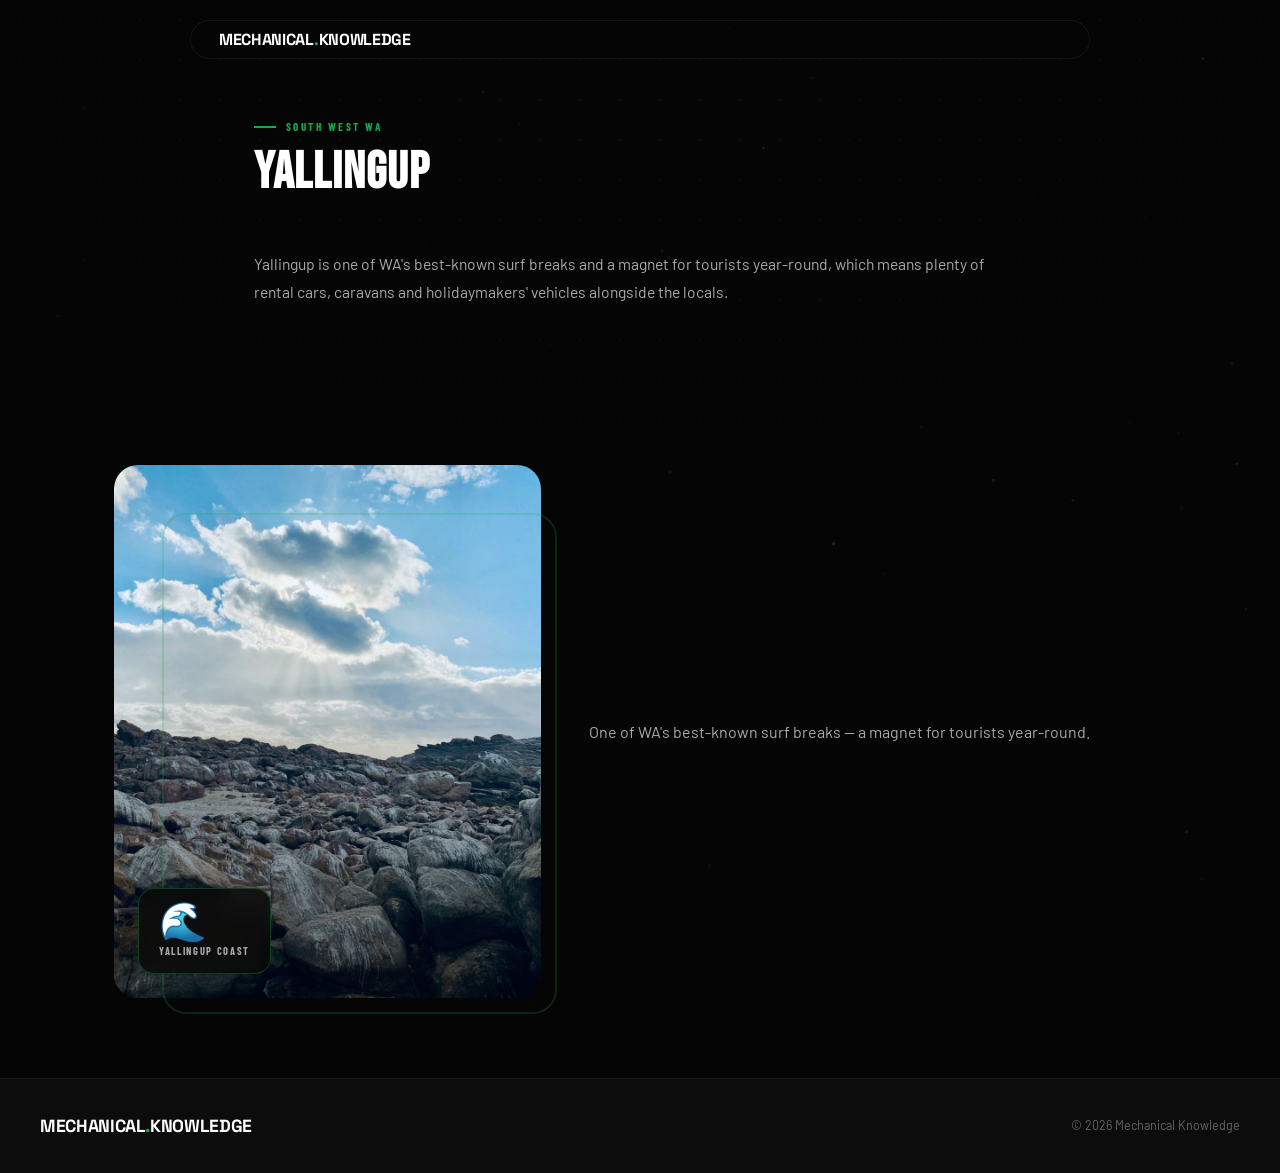
<file: mobile-mechanic-yallingup.html>
<!DOCTYPE html>
<html lang="en">
<head>
<meta charset="UTF-8">
<meta name="viewport" content="width=device-width, initial-scale=1.0">
<title>Yallingup | Mechanical Knowledge</title>
<link rel="canonical" href="https://thecoastalmechanics.online/mobile-mechanic-yallingup.html">
<link rel="icon" type="image/png" href="favicon.png">
<link rel="apple-touch-icon" href="favicon.png">
<meta name="description" content="Yallingup, WA — Mechanical Knowledge.">
<link rel="preconnect" href="https://fonts.googleapis.com">
<link rel="preconnect" href="https://fonts.gstatic.com" crossorigin>
<link href="https://fonts.googleapis.com/css2?family=Bebas+Neue&family=Barlow:wght@400;500;600&family=Barlow+Condensed:wght@500;600;700&family=Space+Grotesk:wght@400;500;700&family=IBM+Plex+Mono:wght@400;500;600&display=swap" rel="stylesheet">

<!-- SVG grain filter definition -->
<svg width="0" height="0" style="position:absolute">
  <filter id="grain">
    <feTurbulence type="fractalNoise" baseFrequency="0.65" numOctaves="3" stitchTiles="stitch"/>
    <feColorMatrix type="saturate" values="0"/>
    <feBlend in="SourceGraphic" mode="overlay" result="blend"/>
    <feComposite in="blend" in2="SourceGraphic" operator="in"/>
  </filter>
</svg>

<link rel="stylesheet" href="styles.css?v=green1">

<!-- Google Analytics 4 -->
<script async src="https://www.googletagmanager.com/gtag/js?id=G-4KFB1P0VC6"></script>
<script>
  window.dataLayer = window.dataLayer || [];
  function gtag(){dataLayer.push(arguments);}
  gtag('js', new Date());
  gtag('config', 'G-4KFB1P0VC6');
</script>

</head>
<body>

<canvas id="fx"></canvas>

<!-- ── NAV ── -->
<nav id="nav">
  <a href="index.html" class="nav-logo">MECHANICAL<span>.</span>KNOWLEDGE</a>
</nav>

<!-- ── LOCAL INTRO ── -->
<section class="section-wrap" style="padding-top:120px;max-width:820px;margin:0 auto;">
  <div class="section-eyebrow reveal">South West WA</div>
  <h1 class="section-title reveal" style="font-size:clamp(2rem,6vw,3.2rem);">Yallingup</h1>
  <p class="reveal rv1" style="color:var(--lgrey);line-height:1.75;font-size:0.98rem;">Yallingup is one of WA's best-known surf breaks and a magnet for tourists year-round, which means plenty of rental cars, caravans and holidaymakers' vehicles alongside the locals.</p>
</section>

<!-- ── PHOTO FEATURE ── -->
<section class="section-wrap">
  <div class="photo-feature">
    <div class="about-img-wrap reveal">
      <div class="about-img-frame">
        <img src="assets/images/towns/yallingup-coast.jpg" alt="Granite rock coastline near Yallingup" loading="lazy" decoding="async">
        <div class="about-img-overlay"></div>
      </div>
      <div class="about-badge">
        <div class="about-badge-num">🌊</div>
        <div class="about-badge-label">Yallingup Coast</div>
      </div>
    </div>
    <div class="reveal rv1">
      <p style="color:var(--lgrey);font-size:1rem;line-height:1.78;">One of WA's best-known surf breaks — a magnet for tourists year-round.</p>
    </div>
  </div>
</section>

<!-- ── FOOTER ── -->
<footer>
  <div class="footer-logo">MECHANICAL<span>.</span>KNOWLEDGE</div>
  <p>
    © 2026 Mechanical Knowledge
  </p>
</footer>

<script src="script.js?v=green1"></script>
</body>
</html>
</file>
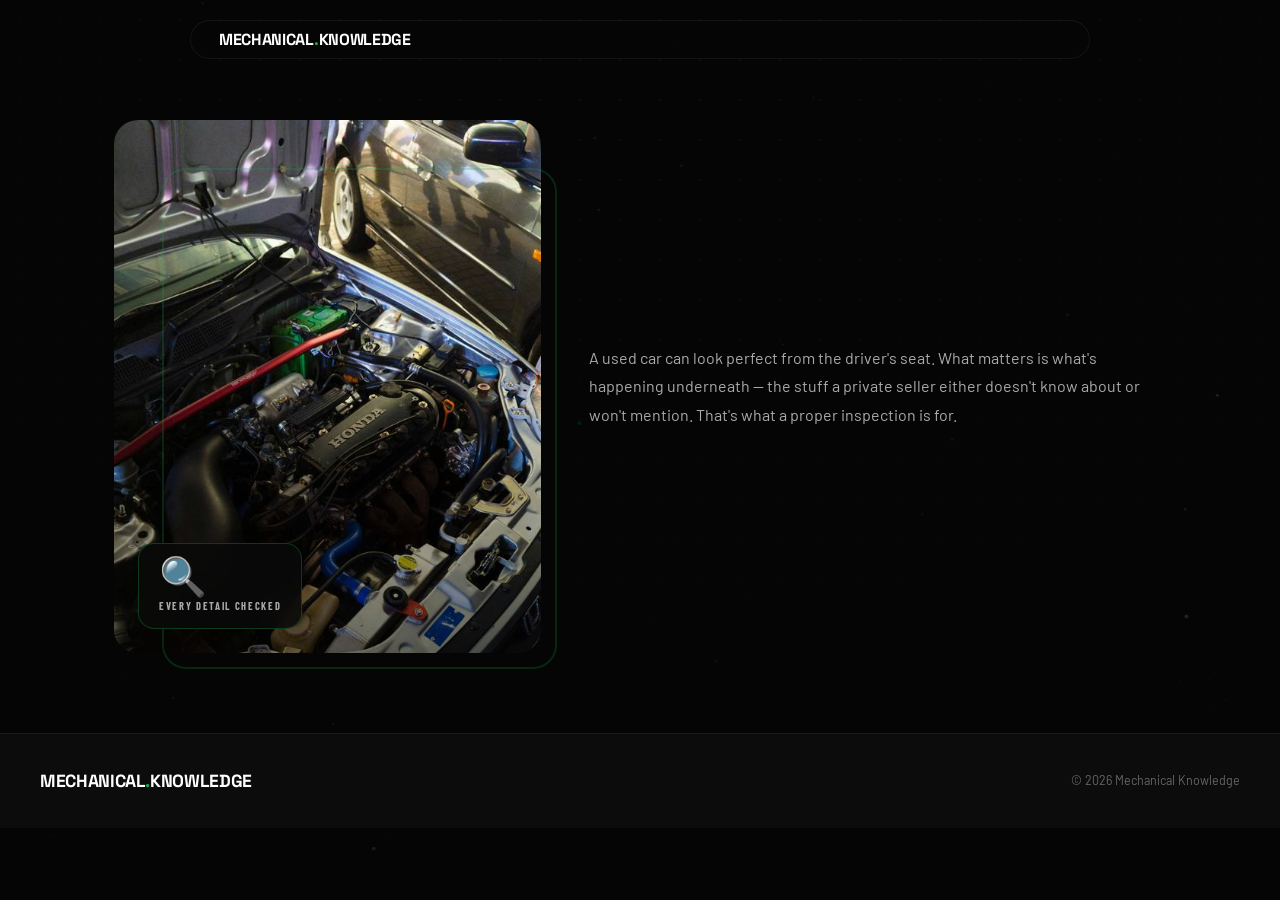
<file: pre-purchase-inspection.html>
<!DOCTYPE html>
<html lang="en">
<head>
<meta charset="UTF-8">
<meta name="viewport" content="width=device-width, initial-scale=1.0">
<title>Mechanical Knowledge</title>
<link rel="canonical" href="https://thecoastalmechanics.online/pre-purchase-inspection.html">
<link rel="icon" type="image/png" href="favicon.png">
<link rel="apple-touch-icon" href="favicon.png">
<meta name="description" content="Mechanical Knowledge — South West WA.">
<link rel="preconnect" href="https://fonts.googleapis.com">
<link rel="preconnect" href="https://fonts.gstatic.com" crossorigin>
<link href="https://fonts.googleapis.com/css2?family=Bebas+Neue&family=Barlow:wght@400;500;600&family=Barlow+Condensed:wght@500;600;700&family=Space+Grotesk:wght@400;500;700&family=IBM+Plex+Mono:wght@400;500;600&display=swap" rel="stylesheet">

<!-- SVG grain filter definition -->
<svg width="0" height="0" style="position:absolute">
  <filter id="grain">
    <feTurbulence type="fractalNoise" baseFrequency="0.65" numOctaves="3" stitchTiles="stitch"/>
    <feColorMatrix type="saturate" values="0"/>
    <feBlend in="SourceGraphic" mode="overlay" result="blend"/>
    <feComposite in="blend" in2="SourceGraphic" operator="in"/>
  </filter>
</svg>

<link rel="stylesheet" href="styles.css?v=green1">

<!-- Google Analytics 4 -->
<script async src="https://www.googletagmanager.com/gtag/js?id=G-4KFB1P0VC6"></script>
<script>
  window.dataLayer = window.dataLayer || [];
  function gtag(){dataLayer.push(arguments);}
  gtag('js', new Date());
  gtag('config', 'G-4KFB1P0VC6');
</script>

</head>
<body>

<canvas id="fx"></canvas>

<!-- ── NAV ── -->
<nav id="nav">
  <a href="index.html" class="nav-logo">MECHANICAL<span>.</span>KNOWLEDGE</a>
</nav>

<!-- ── PHOTO FEATURE ── -->
<section class="section-wrap" style="padding-top:120px;">
  <div class="photo-feature">
    <div class="about-img-wrap reveal">
      <div class="about-img-frame">
        <img src="assets/images/ppi-engine-inspection.jpg" alt="Engine bay" loading="lazy" decoding="async">
        <div class="about-img-overlay"></div>
      </div>
      <div class="about-badge">
        <div class="about-badge-num">🔍</div>
        <div class="about-badge-label">Every Detail Checked</div>
      </div>
    </div>
    <div class="reveal rv1">
      <p style="color:var(--lgrey);font-size:1rem;line-height:1.78;">A used car can look perfect from the driver's seat. What matters is what's happening underneath — the stuff a private seller either doesn't know about or won't mention. That's what a proper inspection is for.</p>
    </div>
  </div>
</section>

<!-- ── FOOTER ── -->
<footer>
  <div class="footer-logo">MECHANICAL<span>.</span>KNOWLEDGE</div>
  <p>
    © 2026 Mechanical Knowledge
  </p>
</footer>

<script src="script.js?v=green1"></script>
</body>
</html>
</file>
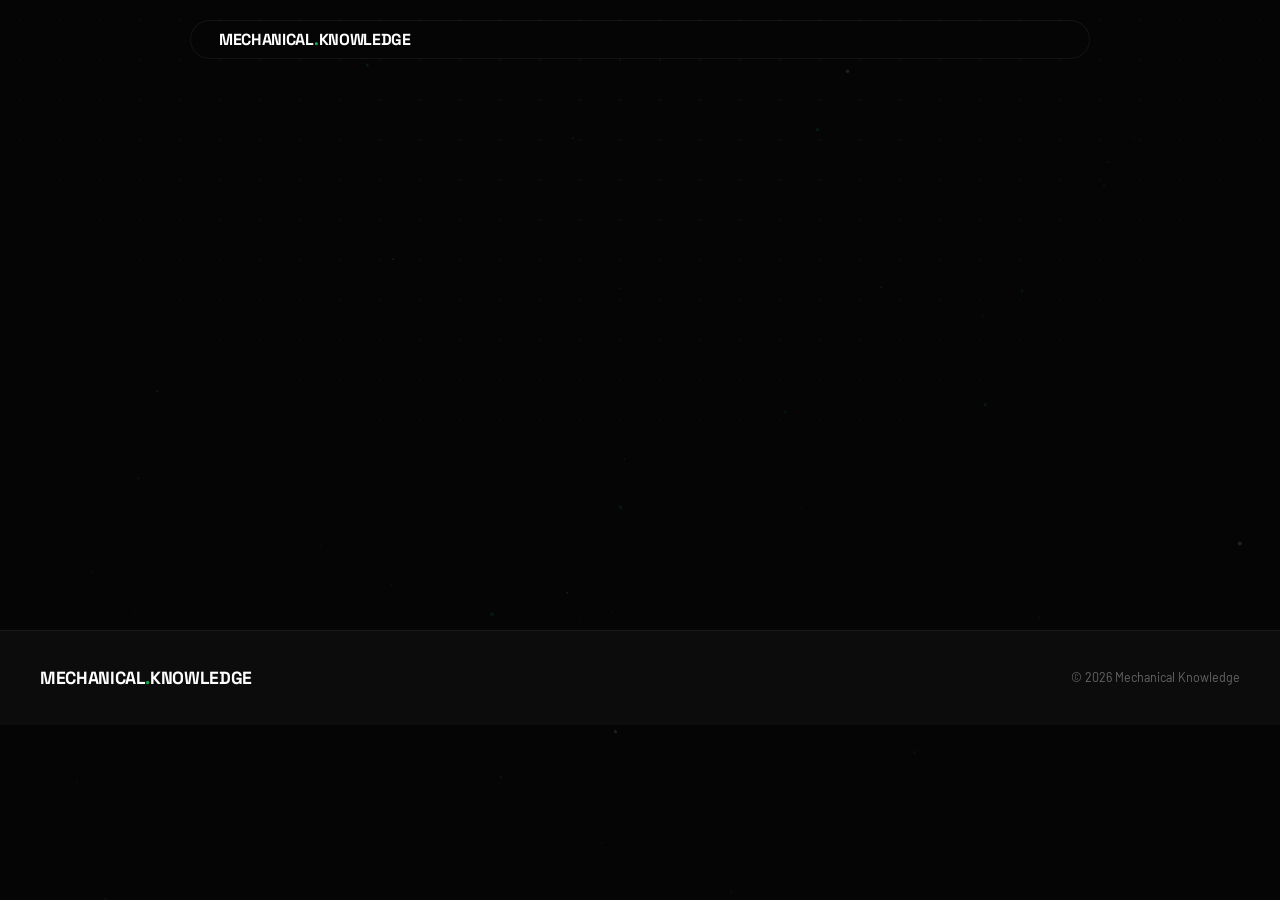
<file: trailer-servicing.html>
<!DOCTYPE html>
<html lang="en">
<head>
<meta charset="UTF-8">
<meta name="viewport" content="width=device-width, initial-scale=1.0">
<title>Mechanical Knowledge</title>
<link rel="canonical" href="https://thecoastalmechanics.online/trailer-servicing.html">
<link rel="icon" type="image/png" href="favicon.png">
<link rel="apple-touch-icon" href="favicon.png">
<meta name="description" content="Mechanical Knowledge — South West WA.">
<link rel="preconnect" href="https://fonts.googleapis.com">
<link rel="preconnect" href="https://fonts.gstatic.com" crossorigin>
<link href="https://fonts.googleapis.com/css2?family=Bebas+Neue&family=Barlow:wght@400;500;600&family=Barlow+Condensed:wght@500;600;700&family=Space+Grotesk:wght@400;500;700&family=IBM+Plex+Mono:wght@400;500;600&display=swap" rel="stylesheet">

<!-- SVG grain filter definition -->
<svg width="0" height="0" style="position:absolute">
  <filter id="grain">
    <feTurbulence type="fractalNoise" baseFrequency="0.65" numOctaves="3" stitchTiles="stitch"/>
    <feColorMatrix type="saturate" values="0"/>
    <feBlend in="SourceGraphic" mode="overlay" result="blend"/>
    <feComposite in="blend" in2="SourceGraphic" operator="in"/>
  </filter>
</svg>

<link rel="stylesheet" href="styles.css?v=green1">

<!-- Google Analytics 4 -->
<script async src="https://www.googletagmanager.com/gtag/js?id=G-4KFB1P0VC6"></script>
<script>
  window.dataLayer = window.dataLayer || [];
  function gtag(){dataLayer.push(arguments);}
  gtag('js', new Date());
  gtag('config', 'G-4KFB1P0VC6');
</script>

</head>
<body>

<canvas id="fx"></canvas>

<!-- ── NAV ── -->
<nav id="nav">
  <a href="index.html" class="nav-logo">MECHANICAL<span>.</span>KNOWLEDGE</a>
</nav>

<div style="min-height:70vh"></div>

<!-- ── FOOTER ── -->
<footer>
  <div class="footer-logo">MECHANICAL<span>.</span>KNOWLEDGE</div>
  <p>
    © 2026 Mechanical Knowledge
  </p>
</footer>

<script src="script.js?v=green1"></script>
</body>
</html>
</file>
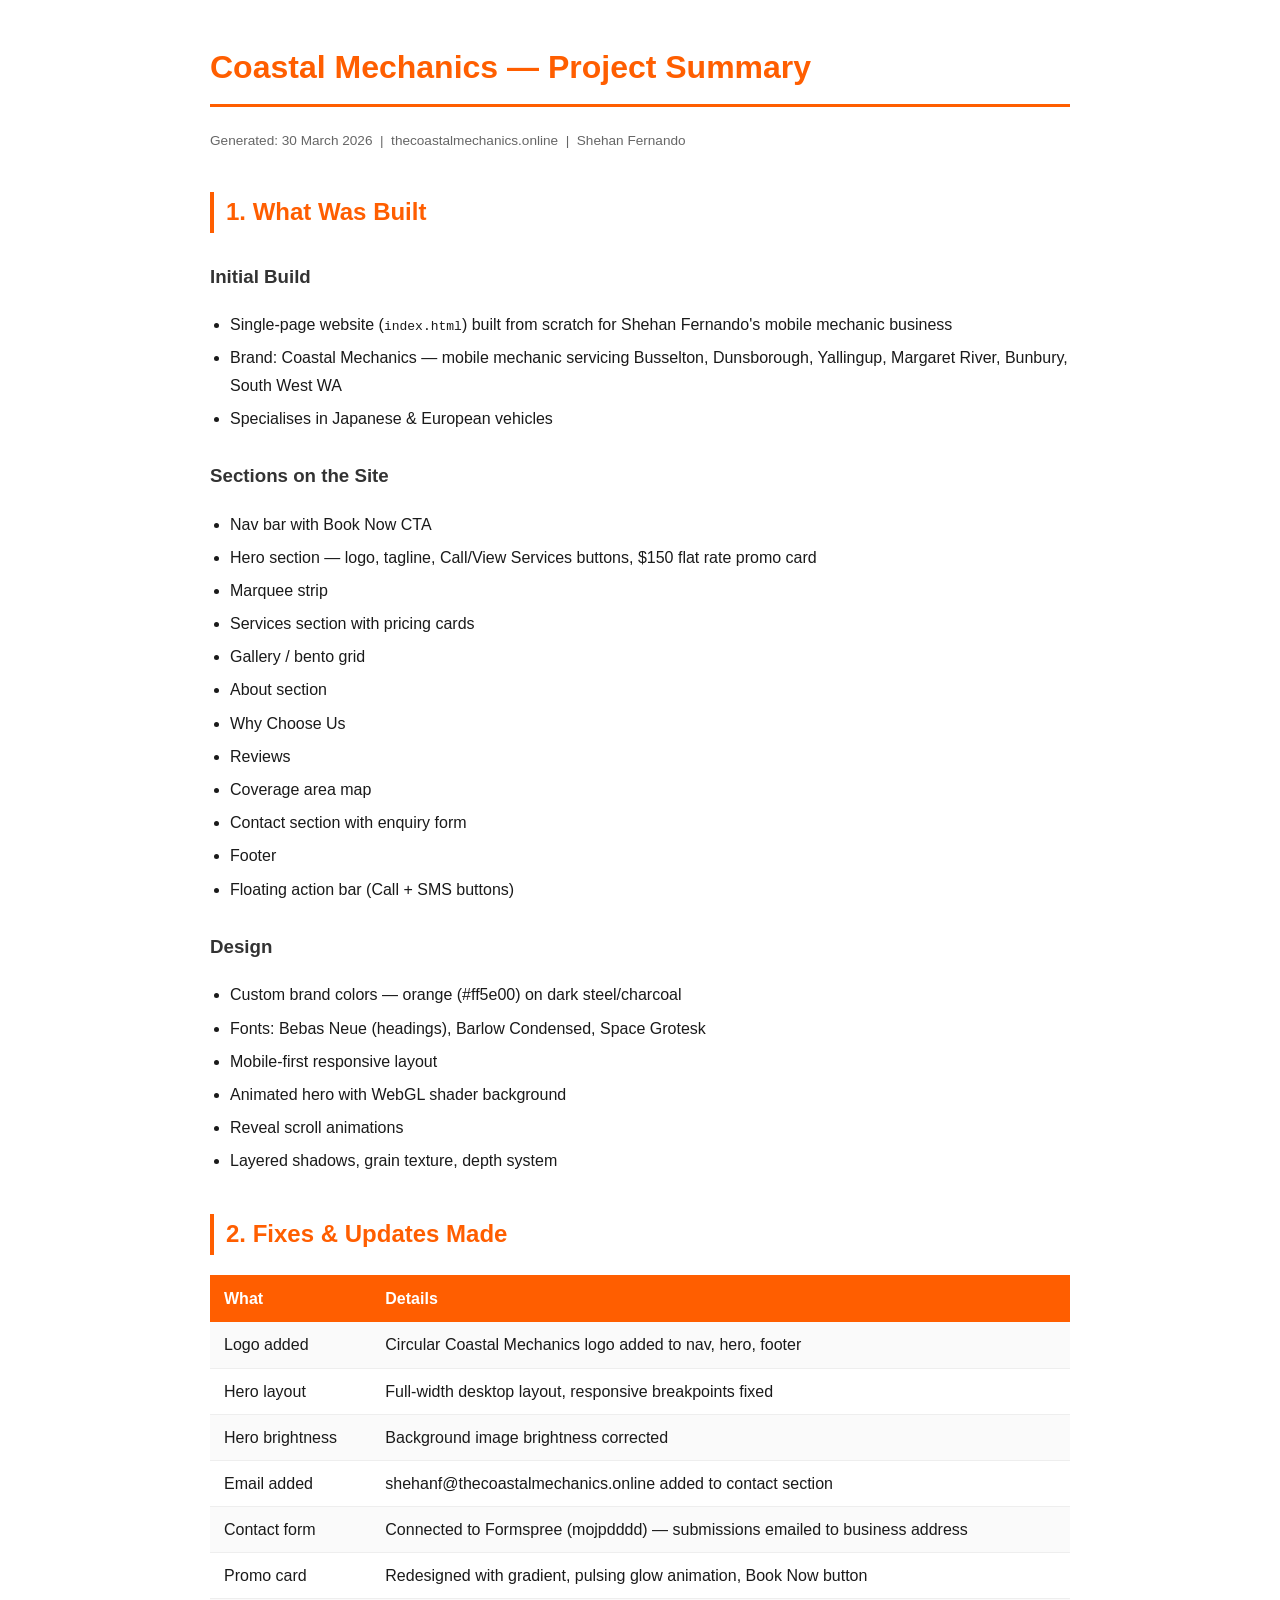
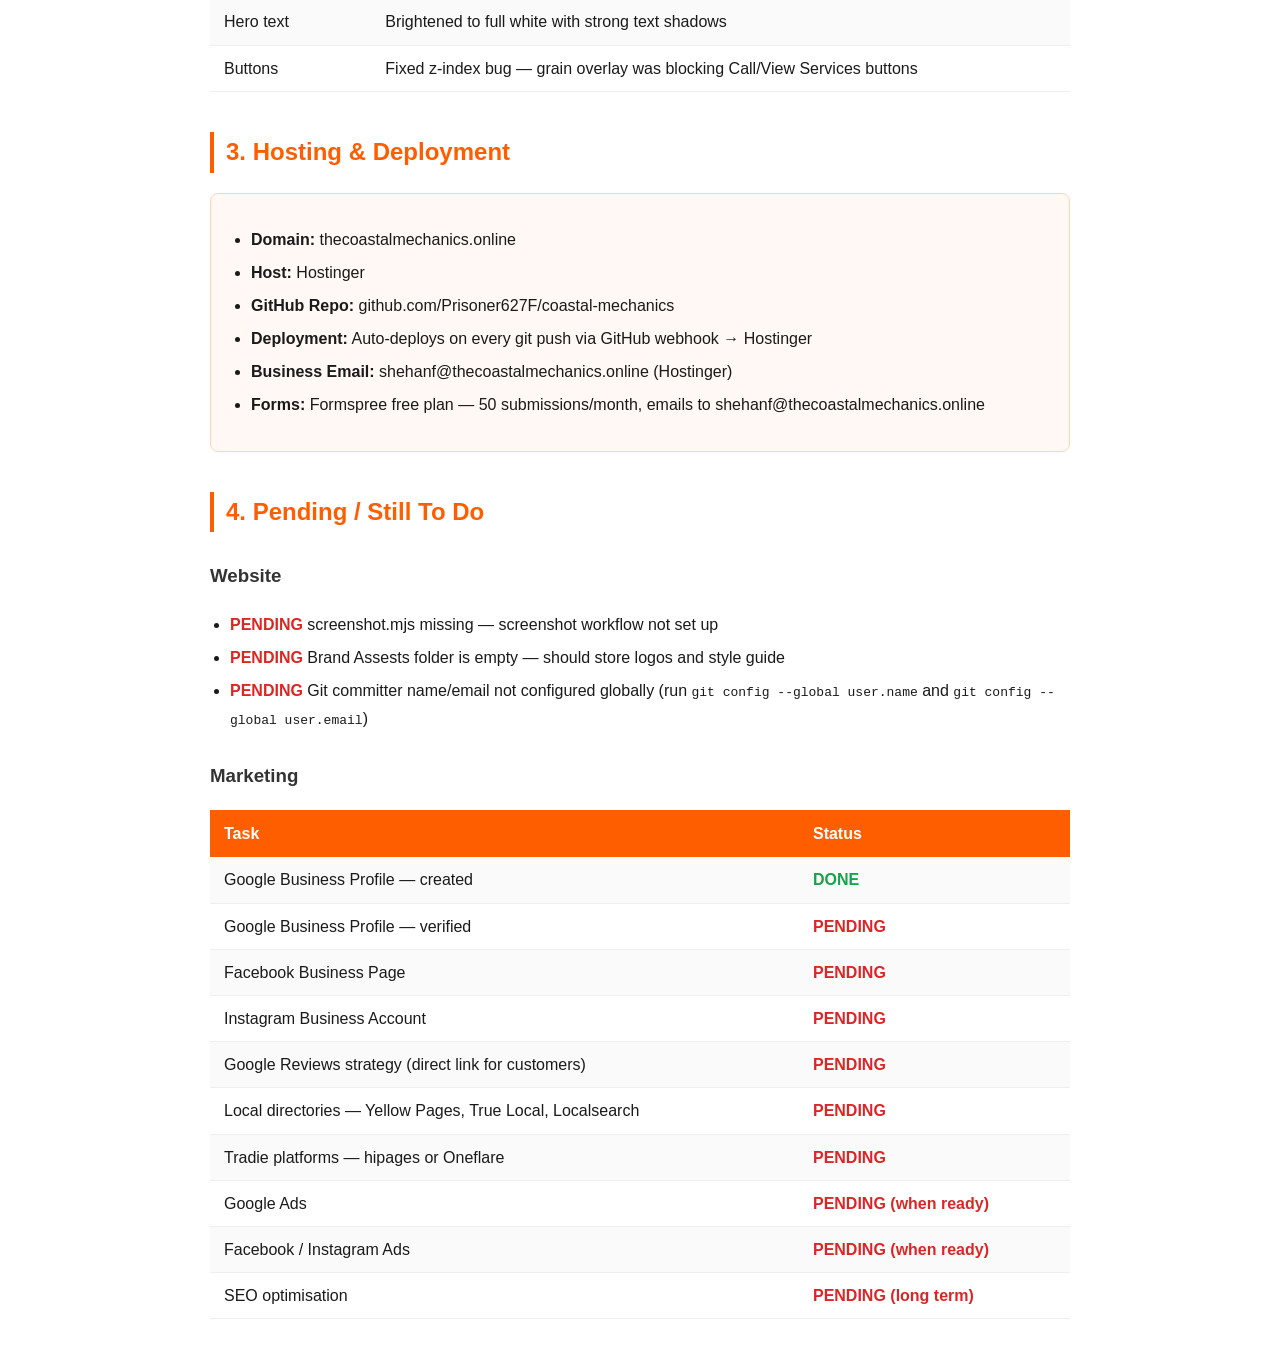
<file: docs/project-summary.html>
<!DOCTYPE html>
<html lang="en">
<head>
  <meta charset="UTF-8">
  <title>Coastal Mechanics — Project Summary</title>
  <style>
    body { font-family: Arial, sans-serif; max-width: 860px; margin: 40px auto; padding: 0 24px; color: #1a1a1a; line-height: 1.7; }
    h1 { color: #ff5e00; border-bottom: 3px solid #ff5e00; padding-bottom: 10px; }
    h2 { color: #ff5e00; margin-top: 40px; border-left: 4px solid #ff5e00; padding-left: 12px; }
    h3 { color: #333; margin-top: 28px; }
    table { width: 100%; border-collapse: collapse; margin: 16px 0; }
    th { background: #ff5e00; color: #fff; padding: 10px 14px; text-align: left; }
    td { padding: 9px 14px; border-bottom: 1px solid #eee; }
    tr:nth-child(even) td { background: #fafafa; }
    ul { padding-left: 20px; }
    li { margin-bottom: 6px; }
    .badge-done { color: #16a34a; font-weight: bold; }
    .badge-pending { color: #dc2626; font-weight: bold; }
    .section-box { background: #fff8f4; border: 1px solid #ffd5b8; border-radius: 8px; padding: 16px 20px; margin: 16px 0; }
    .meta { font-size: 0.85rem; color: #666; margin-bottom: 32px; }
    @media print {
      body { margin: 20px; }
    }
  </style>
</head>
<body>

  <h1>Coastal Mechanics — Project Summary</h1>
  <p class="meta">Generated: 30 March 2026 &nbsp;|&nbsp; thecoastalmechanics.online &nbsp;|&nbsp; Shehan Fernando</p>

  <h2>1. What Was Built</h2>

  <h3>Initial Build</h3>
  <ul>
    <li>Single-page website (<code>index.html</code>) built from scratch for Shehan Fernando's mobile mechanic business</li>
    <li>Brand: Coastal Mechanics — mobile mechanic servicing Busselton, Dunsborough, Yallingup, Margaret River, Bunbury, South West WA</li>
    <li>Specialises in Japanese &amp; European vehicles</li>
  </ul>

  <h3>Sections on the Site</h3>
  <ul>
    <li>Nav bar with Book Now CTA</li>
    <li>Hero section — logo, tagline, Call/View Services buttons, $150 flat rate promo card</li>
    <li>Marquee strip</li>
    <li>Services section with pricing cards</li>
    <li>Gallery / bento grid</li>
    <li>About section</li>
    <li>Why Choose Us</li>
    <li>Reviews</li>
    <li>Coverage area map</li>
    <li>Contact section with enquiry form</li>
    <li>Footer</li>
    <li>Floating action bar (Call + SMS buttons)</li>
  </ul>

  <h3>Design</h3>
  <ul>
    <li>Custom brand colors — orange (#ff5e00) on dark steel/charcoal</li>
    <li>Fonts: Bebas Neue (headings), Barlow Condensed, Space Grotesk</li>
    <li>Mobile-first responsive layout</li>
    <li>Animated hero with WebGL shader background</li>
    <li>Reveal scroll animations</li>
    <li>Layered shadows, grain texture, depth system</li>
  </ul>

  <h2>2. Fixes &amp; Updates Made</h2>

  <table>
    <tr><th>What</th><th>Details</th></tr>
    <tr><td>Logo added</td><td>Circular Coastal Mechanics logo added to nav, hero, footer</td></tr>
    <tr><td>Hero layout</td><td>Full-width desktop layout, responsive breakpoints fixed</td></tr>
    <tr><td>Hero brightness</td><td>Background image brightness corrected</td></tr>
    <tr><td>Email added</td><td>shehanf@thecoastalmechanics.online added to contact section</td></tr>
    <tr><td>Contact form</td><td>Connected to Formspree (mojpdddd) — submissions emailed to business address</td></tr>
    <tr><td>Promo card</td><td>Redesigned with gradient, pulsing glow animation, Book Now button</td></tr>
    <tr><td>Hero text</td><td>Brightened to full white with strong text shadows</td></tr>
    <tr><td>Buttons</td><td>Fixed z-index bug — grain overlay was blocking Call/View Services buttons</td></tr>
  </table>

  <h2>3. Hosting &amp; Deployment</h2>

  <div class="section-box">
    <ul>
      <li><strong>Domain:</strong> thecoastalmechanics.online</li>
      <li><strong>Host:</strong> Hostinger</li>
      <li><strong>GitHub Repo:</strong> github.com/Prisoner627F/coastal-mechanics</li>
      <li><strong>Deployment:</strong> Auto-deploys on every git push via GitHub webhook → Hostinger</li>
      <li><strong>Business Email:</strong> shehanf@thecoastalmechanics.online (Hostinger)</li>
      <li><strong>Forms:</strong> Formspree free plan — 50 submissions/month, emails to shehanf@thecoastalmechanics.online</li>
    </ul>
  </div>

  <h2>4. Pending / Still To Do</h2>

  <h3>Website</h3>
  <ul>
    <li><span class="badge-pending">PENDING</span> screenshot.mjs missing — screenshot workflow not set up</li>
    <li><span class="badge-pending">PENDING</span> Brand Assests folder is empty — should store logos and style guide</li>
    <li><span class="badge-pending">PENDING</span> Git committer name/email not configured globally (run <code>git config --global user.name</code> and <code>git config --global user.email</code>)</li>
  </ul>

  <h3>Marketing</h3>
  <table>
    <tr><th>Task</th><th>Status</th></tr>
    <tr><td>Google Business Profile — created</td><td><span class="badge-done">DONE</span></td></tr>
    <tr><td>Google Business Profile — verified</td><td><span class="badge-pending">PENDING</span></td></tr>
    <tr><td>Facebook Business Page</td><td><span class="badge-pending">PENDING</span></td></tr>
    <tr><td>Instagram Business Account</td><td><span class="badge-pending">PENDING</span></td></tr>
    <tr><td>Google Reviews strategy (direct link for customers)</td><td><span class="badge-pending">PENDING</span></td></tr>
    <tr><td>Local directories — Yellow Pages, True Local, Localsearch</td><td><span class="badge-pending">PENDING</span></td></tr>
    <tr><td>Tradie platforms — hipages or Oneflare</td><td><span class="badge-pending">PENDING</span></td></tr>
    <tr><td>Google Ads</td><td><span class="badge-pending">PENDING (when ready)</span></td></tr>
    <tr><td>Facebook / Instagram Ads</td><td><span class="badge-pending">PENDING (when ready)</span></td></tr>
    <tr><td>SEO optimisation</td><td><span class="badge-pending">PENDING (long term)</span></td></tr>
  </table>

</body>
</html>
</file>
<file: styles.css>
/* ── RESET & TOKENS ── */
*, *::before, *::after { box-sizing: border-box; margin: 0; padding: 0; }

:root {
  --black:    #050505;
  --charcoal: #0c0c0c;
  --steel:    #181818;
  --panel:    #121212;
  --surface:  #1e1e1e;
  --orange:   #16ab4a;
  --orange-h: #1bb852;
  --orange-dim: rgba(22,171,74,0.12);
  --orange-glow: rgba(22,171,74,0.2);
  --white:    #ffffff;
  --offwhite: #f0ede8;
  --grey:     #666;
  --lgrey:    #aaa;
  --border:   rgba(255,255,255,0.06);
  --border-h: rgba(255,255,255,0.1);
  --shadow-card: 0 1px 3px rgba(0,0,0,0.5), 0 8px 32px rgba(0,0,0,0.4);
  --shadow-elevated: 0 2px 6px rgba(0,0,0,0.6), 0 20px 60px rgba(0,0,0,0.5);
  --radius-card: 20px;
  --radius-sm: 12px;
}

html { scroll-behavior: smooth; }
body {
  background: var(--black);
  color: var(--white);
  font-family: 'Barlow', sans-serif;
  overflow-x: hidden;
  -webkit-font-smoothing: antialiased;
}

/* ── DOT TEXTURE ── */
body::before {
  content: '';
  position: fixed; inset: 0; z-index: 0; pointer-events: none;
  background-image: radial-gradient(rgba(22,171,74,0.1) 1px, transparent 1px);
  background-size: 40px 40px;
  mask-image: radial-gradient(ellipse 80% 80% at 50% 0%, black 0%, transparent 100%);
}

/* ── PARTICLE CANVAS ── */
#fx { position:fixed; inset:0; pointer-events:none; z-index:0; opacity:0.25; }

/* ═══════════════════════════════════════════
   NAV
═══════════════════════════════════════════ */
nav {
  position: fixed;
  top: 20px; left: 50%; transform: translateX(-50%);
  z-index: 1000;
  display: flex; align-items: center; justify-content: space-between; gap: 32px;
  padding: 8px 8px 8px 28px;
  background: rgba(6,6,6,0.72);
  backdrop-filter: blur(24px) saturate(180%);
  -webkit-backdrop-filter: blur(24px) saturate(180%);
  border: 1px solid var(--border);
  border-radius: 100px;
  width: min(900px, calc(100vw - 32px));
  transition: background 0.3s, border-color 0.3s;
}
nav.scrolled { background: rgba(6,6,6,0.92); border-color: var(--border-h); }

.nav-toggle {
  display: none;
  background: transparent; border: 1px solid var(--border-h); border-radius: 8px;
  width: 36px; height: 36px; color: var(--white); font-size: 1.1rem;
  cursor: pointer; align-items: center; justify-content: center; flex-shrink: 0;
}
.nav-toggle:hover { border-color: rgba(22,171,74,0.35); color: var(--orange); }

.nav-logo {
  font-family: 'Space Grotesk', sans-serif;
  font-size: 1rem; font-weight: 700;
  color: var(--white); text-decoration: none; white-space: nowrap; letter-spacing: -0.02em;
}
.nav-logo span { color: var(--orange); }

.nav-links { display: flex; gap: 2px; list-style: none; }
.nav-links a {
  font-family: 'Barlow Condensed', sans-serif;
  font-size: 0.78rem; font-weight: 700;
  letter-spacing: 0.1em; text-transform: uppercase;
  color: var(--lgrey); text-decoration: none;
  padding: 7px 16px; border-radius: 100px;
  transition: color 0.2s, background 0.2s;
}
.nav-links a:hover { color: var(--white); background: rgba(255,255,255,0.07); }
.nav-links a:focus-visible { outline: 2px solid var(--orange); outline-offset: 2px; }

.nav-cta {
  background: var(--orange); color: #000 !important;
  font-family: 'Barlow Condensed', sans-serif;
  font-size: 0.82rem; font-weight: 700;
  letter-spacing: 0.1em; text-transform: uppercase;
  padding: 11px 24px; border-radius: 100px; text-decoration: none;
  transition: background 0.2s, transform 0.15s, box-shadow 0.2s;
  box-shadow: 0 4px 16px rgba(22,171,74,0.25);
  white-space: nowrap;
}
.nav-cta:hover { background: var(--orange-h); transform: scale(1.03); box-shadow: 0 6px 24px rgba(22,171,74,0.4); }
.nav-cta:focus-visible { outline: 2px solid var(--orange); outline-offset: 3px; }

/* ═══════════════════════════════════════════
   HERO
═══════════════════════════════════════════ */
#hero {
  position: relative; z-index: 1;
  /* full-viewport wrapper — no max-width so grid fills the screen */
  width: 100%; padding: 90px 20px 20px;
  display: grid;
  grid-template-columns: 1fr;
  gap: 14px;
  box-sizing: border-box;
  min-height: 100svh;
}

.hero-main {
  position: relative;
  border-radius: 20px; overflow: hidden;
  /* landscape-friendly: fills available height minus top/bottom padding */
  min-height: calc(100svh - 110px);
  display: flex; flex-direction: column; justify-content: flex-end;
  padding: 44px;
  /* mechanic photo as base layer, shader renders on top */
  background-image: url("assets/images/hero-engine-bay.jpg");
  background-size: cover;
  background-position: center;
}

/* photo sits at z-index 0 (background-image on .hero-main) */
/* light tint — just enough to make photo read, NOT black it out */
.hero-photo-tint {
  position: absolute; inset: 0; z-index: 0;
  background: rgba(5,5,5,0.10);
}
/* shader blends over photo via screen — additive orange glow */
#hero-shader {
  position: absolute; inset: 0;
  width: 100%; height: 100%;
  display: block; z-index: 1;
  mix-blend-mode: screen;
  opacity: 0.9;
}
/* gradient only darkens bottom half for text legibility */
.hero-overlay {
  position: absolute; inset: 0;
  background: linear-gradient(
    to bottom,
    rgba(5,5,5,0.0)  0%,
    rgba(5,5,5,0.0)  20%,
    rgba(5,5,5,0.35) 55%,
    rgba(5,5,5,0.80) 100%
  );
  z-index: 2;
}
.hero-grain { z-index: 3; }
.hero-content { z-index: 4; }

/* Grain overlay on hero */
.hero-grain {
  position: absolute; inset: 0;
  background-image: url("data:image/svg+xml,%3Csvg viewBox='0 0 256 256' xmlns='http://www.w3.org/2000/svg'%3E%3Cfilter id='noise'%3E%3CfeTurbulence type='fractalNoise' baseFrequency='0.9' numOctaves='4' stitchTiles='stitch'/%3E%3C/filter%3E%3Crect width='100%25' height='100%25' filter='url(%23noise)' opacity='0.04'/%3E%3C/svg%3E");
  background-repeat: repeat;
  background-size: 200px 200px;
  opacity: 0.35; pointer-events: none;
}

.hero-content { position: relative; z-index: 5; }

.hero-badge {
  display: inline-flex; align-items: center; gap: 8px;
  font-family: 'Barlow Condensed', sans-serif;
  font-size: 0.72rem; font-weight: 700;
  letter-spacing: 0.18em; text-transform: uppercase;
  color: var(--orange);
  border: 1px solid rgba(22,171,74,0.3);
  background: rgba(22,171,74,0.08);
  padding: 6px 14px; border-radius: 100px;
  margin-bottom: 20px;
  backdrop-filter: blur(8px);
}
.hero-badge::before { content: ''; width: 6px; height: 6px; border-radius: 50%; background: var(--orange); animation: pulse 2s infinite; }

.hero-logo-wrap {
  margin-bottom: 14px;
  animation: fadeUp 0.9s ease both;
}
.hero-logo-img {
  width: clamp(90px, 12vw, 140px);
  height: clamp(90px, 12vw, 140px);
  border-radius: 50%;
  object-fit: cover;
  display: block;
  filter: brightness(1.4) contrast(1.1);
  box-shadow: 0 0 0 3px var(--orange), 0 0 40px rgba(22,171,74,0.35), 0 8px 28px rgba(0,0,0,0.5);
}

.hero-brand {
  font-family: 'Bebas Neue', sans-serif;
  font-size: clamp(2.6rem, 4.5vw, 5rem);
  line-height: 1;
  letter-spacing: 0.06em;
  color: var(--orange);
  margin-bottom: 4px;
  text-shadow: 0 0 40px rgba(22,171,74,0.4);
  animation: fadeUp 0.9s ease 0.05s both;
}
.hero-title {
  font-family: 'Bebas Neue', sans-serif;
  font-size: clamp(1.5rem, 2.8vw, 2.8rem);
  line-height: 1.1;
  letter-spacing: 0.04em;
  margin-bottom: 20px;
  color: rgba(255,255,255,1);
  text-shadow: 0 2px 20px rgba(0,0,0,0.8);
  animation: fadeUp 0.9s ease 0.08s both;
}
.hero-title .accent { color: #fff; font-size: clamp(2rem, 3.5vw, 3.4rem); text-shadow: 0 0 30px rgba(22,171,74,0.6), 0 2px 12px rgba(0,0,0,0.8); }

.hero-sub {
  font-size: 1.05rem; color: #fff;
  line-height: 1.65; max-width: 420px;
  margin-bottom: 32px;
  text-shadow: 0 1px 16px rgba(0,0,0,0.9), 0 2px 4px rgba(0,0,0,0.6);
  animation: fadeUp 0.9s ease 0.15s both;
}

.trust-line {
  display: inline-flex; align-items: center; gap: 8px;
  font-family: 'Barlow Condensed', sans-serif;
  font-size: 0.78rem; letter-spacing: 0.04em; font-weight: 600;
  color: var(--offwhite);
  background: rgba(255,255,255,0.06);
  border: 1px solid var(--border-h);
  padding: 8px 14px; border-radius: 100px;
  margin-bottom: 20px;
  animation: fadeUp 0.9s ease 0.2s both;
}

.hero-ctas {
  display: flex; gap: 12px; flex-wrap: wrap;
  animation: fadeUp 0.9s ease 0.25s both;
}

.btn-p {
  display: inline-flex; align-items: center; gap: 8px;
  background: var(--orange); color: #000;
  font-family: 'Barlow Condensed', sans-serif;
  font-size: 0.9rem; font-weight: 700;
  letter-spacing: 0.1em; text-transform: uppercase;
  padding: 14px 28px; border-radius: 100px; text-decoration: none;
  box-shadow: 0 4px 20px rgba(22,171,74,0.35);
  transition: background 0.2s, transform 0.15s, box-shadow 0.2s;
}
.btn-p:hover { background: var(--orange-h); transform: translateY(-2px); box-shadow: 0 8px 28px rgba(22,171,74,0.5); }
.btn-p:active { transform: translateY(0); }
.btn-p:focus-visible { outline: 2px solid var(--white); outline-offset: 3px; }

.btn-s {
  display: inline-flex; align-items: center; gap: 8px;
  background: rgba(255,255,255,0.1);
  border: 1px solid rgba(255,255,255,0.15);
  color: var(--white);
  font-family: 'Barlow Condensed', sans-serif;
  font-size: 0.9rem; font-weight: 700;
  letter-spacing: 0.1em; text-transform: uppercase;
  padding: 14px 28px; border-radius: 100px; text-decoration: none;
  backdrop-filter: blur(8px);
  transition: background 0.2s, border-color 0.2s, transform 0.15s;
}
.btn-s:hover { background: rgba(255,255,255,0.17); border-color: rgba(255,255,255,0.25); transform: translateY(-2px); }
.btn-s:focus-visible { outline: 2px solid var(--orange); outline-offset: 3px; }

/* Hero side panel */
.hero-side {
  display: flex; flex-direction: column; gap: 12px;
  height: 100%;
  /* fills full column height so promo card can grow to fill space */
  min-height: calc(100svh - 110px);
}

.side-card {
  background: var(--panel);
  border: 1px solid var(--border);
  border-radius: var(--radius-card);
  padding: 16px 18px;
  transition: border-color 0.25s, background 0.25s, transform 0.25s;
  flex: 0 0 auto;
}
.side-card:hover { border-color: rgba(22,171,74,0.22); background: var(--steel); transform: translateX(-3px); }

.side-label {
  font-family: 'Barlow Condensed', sans-serif;
  font-size: 0.62rem; font-weight: 700; letter-spacing: 0.2em;
  text-transform: uppercase; color: var(--orange); margin-bottom: 5px;
}
.side-title {
  font-family: 'Space Grotesk', sans-serif;
  font-size: 0.85rem; font-weight: 700; color: var(--white); margin-bottom: 4px;
  display: flex; align-items: center; gap: 7px;
}
.side-card p { font-size: 0.78rem; color: var(--lgrey); line-height: 1.5; }

.avail-dot {
  display: inline-block; width: 8px; height: 8px;
  border-radius: 50%; background: #22c55e;
  box-shadow: 0 0 0 0 rgba(34,197,94,0.4);
  animation: pulse-green 2s infinite;
}
@keyframes pulse-green {
  0%, 100% { box-shadow: 0 0 0 0 rgba(34,197,94,0.4); }
  50% { box-shadow: 0 0 0 6px rgba(34,197,94,0); }
}

.area-pills { display: flex; flex-wrap: wrap; gap: 5px; margin-top: 8px; }
.area-pill {
  font-family: 'Barlow Condensed', sans-serif;
  font-size: 0.62rem; font-weight: 700; letter-spacing: 0.06em;
  text-transform: uppercase; padding: 4px 10px;
  border-radius: 100px; background: var(--steel);
  border: 1px solid var(--border); color: var(--lgrey);
  transition: color 0.2s, border-color 0.2s;
}
.area-pill:hover { color: var(--orange); border-color: rgba(22,171,74,0.35); }
a.area-pill { text-decoration: none; display: inline-block; }

.area-cell-link { color: inherit; text-decoration: none; }
.area-cell-link:hover { color: var(--orange); }

a.promo-card { text-decoration: none; }
.promo-card {
  background: linear-gradient(135deg, #16ab4a 0%, #2bc364 60%, #3ddc73 100%);
  border-radius: var(--radius-card); padding: 28px 24px;
  position: relative; overflow: hidden;
  flex: 1;
  display: flex; flex-direction: column; justify-content: space-between;
  box-shadow:
    0 0 0 2px rgba(43,195,100,0.8),
    0 0 40px rgba(22,171,74,0.7),
    0 0 100px rgba(22,171,74,0.35);
  animation: promo-pulse 3s ease-in-out infinite;
}
@keyframes promo-pulse {
  0%, 100% { box-shadow: 0 0 0 2px rgba(43,195,100,0.8), 0 0 40px rgba(22,171,74,0.7), 0 0 100px rgba(22,171,74,0.35); }
  50% { box-shadow: 0 0 0 2px rgba(61,220,115,1), 0 0 60px rgba(22,171,74,0.9), 0 0 120px rgba(22,171,74,0.5); }
}
.promo-card::before {
  content: '';
  position: absolute; inset: 0;
  background: repeating-linear-gradient(
    -48deg,
    transparent, transparent 14px,
    rgba(255,255,255,0.06) 14px, rgba(255,255,255,0.06) 28px
  );
  z-index: 0;
}
.promo-card::after {
  content: '';
  position: absolute;
  top: -40px; right: -40px;
  width: 160px; height: 160px;
  border-radius: 50%;
  background: rgba(255,255,255,0.12);
  z-index: 0;
}
.promo-card-top {
  position: relative; z-index: 1;
}
.promo-card-badge {
  display: inline-flex; align-items: center; gap: 6px;
  background: rgba(0,0,0,0.18);
  border-radius: 100px;
  padding: 4px 12px;
  font-family: 'Barlow Condensed', sans-serif;
  font-size: 0.6rem; font-weight: 700; letter-spacing: 0.22em;
  color: #fff;
  text-transform: uppercase;
  margin-bottom: 10px;
}
.promo-card-bottom { position: relative; z-index: 1; }
.promo-card-num {
  font-family: 'Bebas Neue', sans-serif;
  font-size: 6rem; color: #fff; line-height: 0.85;
  letter-spacing: -0.02em;
  text-shadow: 0 4px 20px rgba(0,0,0,0.25);
}
.promo-card-label {
  font-family: 'Barlow Condensed', sans-serif;
  font-size: 0.85rem; font-weight: 700; letter-spacing: 0.12em;
  text-transform: uppercase; color: rgba(255,255,255,0.95);
  margin-top: 10px; line-height: 1.4;
}
.promo-card-sub {
  font-family: 'Barlow', sans-serif;
  font-size: 0.72rem; color: rgba(255,255,255,0.75);
  margin-top: 6px;
}
.promo-card-cta {
  display: inline-block;
  margin-top: 16px;
  background: #000;
  color: var(--orange);
  font-family: 'Barlow Condensed', sans-serif;
  font-size: 0.75rem; font-weight: 700; letter-spacing: 0.14em;
  text-transform: uppercase;
  padding: 10px 20px; border-radius: 100px;
  text-decoration: none;
  transition: background 0.2s, transform 0.15s;
}
.promo-card-cta:hover { background: #1a1a1a; transform: translateY(-2px); }

/* ═══════════════════════════════════════════
   MARQUEE STRIP
═══════════════════════════════════════════ */
.promo-strip {
  background: var(--orange);
  overflow: hidden; position: relative; z-index: 1;
  padding: 14px 0; margin-top: -1px;
}
.promo-strip::after {
  content: '';
  position: absolute; inset: 0;
  background: repeating-linear-gradient(-45deg, transparent, transparent 8px, rgba(0,0,0,0.04) 8px, rgba(0,0,0,0.04) 16px);
  pointer-events: none;
}
.marquee-track {
  display: flex; width: max-content;
  animation: marquee 28s linear infinite;
}
.marquee-item {
  font-family: 'Bebas Neue', sans-serif;
  font-size: 1rem; letter-spacing: 0.16em; color: #000;
  padding: 0 32px; white-space: nowrap;
  display: flex; align-items: center; gap: 16px;
}
.marquee-item::before { content: '◆'; font-size: 0.35rem; opacity: 0.45; }
@keyframes marquee { from { transform: translateX(0) } to { transform: translateX(-50%) } }

/* ═══════════════════════════════════════════
   STATS
═══════════════════════════════════════════ */
.stats-row {
  display: grid; grid-template-columns: repeat(4,1fr);
  max-width: 1400px; margin: 0 auto;
  padding: 0 24px; position: relative; z-index: 1;
}
.stat-block {
  padding: 40px 28px; text-align: center;
  border-right: 1px solid var(--border);
  position: relative; overflow: hidden;
  transition: background 0.3s;
  cursor: default;
}
.stat-block:last-child { border-right: none; }
.stat-block::after {
  content: '';
  position: absolute; bottom: 0; left: 0;
  width: 0; height: 2px; background: var(--orange);
  transition: width 0.5s cubic-bezier(0.16,1,0.3,1);
}
.stat-block:hover { background: rgba(22,171,74,0.04); }
.stat-block:hover::after { width: 100%; }
.stat-num {
  font-family: 'Bebas Neue', sans-serif;
  font-size: 3.5rem; color: var(--orange); line-height: 1; display: block;
}
.stat-label {
  font-family: 'Barlow Condensed', sans-serif;
  font-size: 0.68rem; font-weight: 700; letter-spacing: 0.18em;
  text-transform: uppercase; color: var(--grey); margin-top: 5px;
}

/* ═══════════════════════════════════════════
   SECTION ANATOMY
═══════════════════════════════════════════ */
.section-wrap {
  max-width: 1400px; margin: 0 auto; padding: 80px 24px;
  position: relative; z-index: 1;
}

.section-eyebrow {
  font-family: 'Barlow Condensed', sans-serif;
  font-size: 0.7rem; font-weight: 700; letter-spacing: 0.22em;
  text-transform: uppercase; color: var(--orange);
  display: flex; align-items: center; gap: 10px; margin-bottom: 14px;
}
.section-eyebrow::before { content: ''; width: 22px; height: 2px; background: var(--orange); flex-shrink: 0; }

.section-title {
  font-family: 'Bebas Neue', sans-serif;
  font-size: clamp(2.6rem, 5vw, 4.2rem);
  letter-spacing: 0.02em; line-height: 1;
  margin-bottom: 52px;
}

/* ═══════════════════════════════════════════
   SERVICES BENTO
═══════════════════════════════════════════ */
.bento {
  display: grid;
  grid-template-columns: repeat(4,1fr);
  grid-auto-rows: 210px;
  gap: 12px;
}

.bento-card {
  background: var(--panel);
  border: 1px solid var(--border);
  border-radius: var(--radius-card); padding: 28px;
  display: flex; flex-direction: column; justify-content: space-between;
  position: relative; overflow: hidden;
  transition: border-color 0.25s, background 0.25s, transform 0.25s, box-shadow 0.25s;
  cursor: default;
}
.bento-card::before {
  content: '';
  position: absolute; inset: 0;
  background: radial-gradient(circle at 80% 20%, rgba(22,171,74,0.06) 0%, transparent 60%);
  opacity: 0; transition: opacity 0.3s;
}
.bento-card:hover { border-color: rgba(22,171,74,0.25); background: var(--steel); transform: translateY(-3px); box-shadow: 0 12px 40px rgba(0,0,0,0.5), 0 0 0 1px rgba(22,171,74,0.1); }
.bento-card:hover::before { opacity: 1; }

.bento-card.featured { background: var(--steel); border-color: rgba(22,171,74,0.2); }
.bento-card.tall { grid-row: span 2; }
.bento-card.wide { grid-column: span 2; }

.bento-num {
  font-family: 'Bebas Neue', sans-serif;
  font-size: 0.9rem; letter-spacing: 0.1em;
  color: rgba(22,171,74,0.5); margin-bottom: 4px;
}
.bento-icon { font-size: 1.6rem; margin-bottom: 6px; }
.bento-name {
  font-family: 'Space Grotesk', sans-serif;
  font-size: 1.05rem; font-weight: 700; color: var(--white); margin-bottom: 4px;
}
.bento-desc { font-size: 0.85rem; color: var(--lgrey); line-height: 1.55; }
.bento-price {
  font-family: 'Bebas Neue', sans-serif;
  font-size: 2rem; color: var(--orange); letter-spacing: 0.04em; line-height: 1;
}
.bento-price small { font-size: 0.9rem; color: var(--grey); }

/* ── SERVICE DOCKET (job-card styled pricing) ── */
.docket {
  background: var(--panel);
  border: 1px solid var(--border);
  border-radius: var(--radius-card);
  box-shadow: var(--shadow-elevated);
  max-width: 760px; margin: 0 auto;
  position: relative;
}
.docket-featured {
  margin: 28px 28px 0;
  background: var(--steel);
  border: 1px solid rgba(22,171,74,0.2);
  border-radius: var(--radius-sm);
  padding: 22px;
  display: flex; align-items: center; gap: 18px; flex-wrap: wrap;
  position: relative;
}
.docket-featured-icon { font-size: 1.8rem; }
.docket-featured-badge {
  background: var(--orange); color: #0c0c0c;
  font-family: 'Barlow Condensed', sans-serif; font-weight: 700;
  font-size: 0.68rem; letter-spacing: 0.08em; text-transform: uppercase;
  padding: 4px 10px; border-radius: 100px;
  position: absolute; top: -11px; left: 22px;
}
.docket-featured-body { flex: 1; min-width: 180px; position: relative; }
.docket-featured-name {
  font-family: 'Space Grotesk', sans-serif; font-weight: 700; font-size: 1.15rem; color: var(--white); margin-bottom: 4px;
}
.docket-featured-desc { font-size: 0.85rem; color: var(--lgrey); line-height: 1.5; max-width: 420px; }
.docket-featured-price {
  font-family: 'IBM Plex Mono', monospace; font-weight: 600;
  font-size: 1.4rem; color: var(--orange); white-space: nowrap;
}
.docket-featured-price small { font-size: 0.7rem; color: var(--grey); }

.docket-lines { padding: 24px 28px 0; display: flex; flex-direction: column; }
.docket-category {
  font-family: 'IBM Plex Mono', monospace;
  font-size: 0.7rem; letter-spacing: 0.16em; text-transform: uppercase;
  color: var(--orange);
  padding: 16px 0 4px;
  border-top: 1px solid var(--border);
  margin-top: 4px;
}
.docket-category:first-child { border-top: none; margin-top: 0; padding-top: 0; }
.docket-line {
  display: flex; align-items: baseline; gap: 10px;
  padding: 12px 0;
  font-family: 'Space Grotesk', sans-serif;
}
a.docket-line { text-decoration: none; cursor: pointer; }
a.docket-line .dl-name {
  text-decoration: underline;
  text-decoration-style: dotted;
  text-decoration-color: var(--orange);
  text-underline-offset: 4px;
}
a.docket-line .dl-name::after { content: ' \2192'; color: var(--orange); font-weight: 700; }
a.docket-line:hover .dl-name { color: var(--orange); }
.dl-no { font-family: 'IBM Plex Mono', monospace; font-size: 0.75rem; color: rgba(22,171,74,0.55); flex-shrink: 0; }
.dl-icon { font-size: 1rem; flex-shrink: 0; }
.dl-name { font-size: 0.92rem; font-weight: 600; color: var(--white); white-space: nowrap; }
.dl-dots { flex: 1; border-bottom: 2px dotted var(--border-h); margin: 0 4px; transform: translateY(-4px); }
.dl-price { font-family: 'IBM Plex Mono', monospace; font-size: 0.92rem; font-weight: 500; color: var(--orange); white-space: nowrap; flex-shrink: 0; }
.dl-price small { color: var(--grey); font-size: 0.72rem; }

.docket-foot { padding: 20px 28px 26px; text-align: center; border-top: 1px solid var(--border); margin-top: 16px; }
.pricing-note { color: var(--grey); font-size: 0.8rem; }

/* ═══════════════════════════════════════════
   GALLERY
═══════════════════════════════════════════ */
.gallery-section {
  max-width: 1400px; margin: 0 auto;
  padding: 0 24px 80px; position: relative; z-index: 1;
}

.gallery-grid {
  display: grid;
  grid-template-columns: repeat(3, 1fr);
  grid-template-rows: repeat(2, 280px);
  gap: 12px;
}

.gimg {
  border-radius: var(--radius-card); overflow: hidden;
  position: relative;
}
.gimg img {
  width: 100%; height: 100%;
  object-fit: cover; object-position: center;
  transition: transform 0.6s cubic-bezier(0.16,1,0.3,1);
  display: block;
}
.gimg:hover img { transform: scale(1.06); }

.gimg-overlay {
  position: absolute; inset: 0;
  background: linear-gradient(0deg, rgba(5,5,5,0.75) 0%, rgba(5,5,5,0) 50%);
  transition: opacity 0.3s;
}
.gimg-cap {
  position: absolute; bottom: 0; left: 0; right: 0;
  padding: 20px 22px;
}
.gimg-cap span {
  font-family: 'Barlow Condensed', sans-serif;
  font-size: 0.72rem; font-weight: 700; letter-spacing: 0.15em;
  text-transform: uppercase; color: rgba(255,255,255,0.6);
}

/* ═══════════════════════════════════════════
   ABOUT
═══════════════════════════════════════════ */
#about {
  max-width: 1400px; margin: 0 auto;
  padding: 0 24px 80px;
  display: grid; grid-template-columns: 1fr 1.1fr;
  gap: 80px; align-items: center;
  position: relative; z-index: 1;
}

.about-img-wrap {
  position: relative;
}
.about-img-frame {
  border-radius: 24px; overflow: hidden;
  aspect-ratio: 4/5;
  position: relative;
}
.about-img-frame img {
  width: 100%; height: 100%;
  object-fit: cover; object-position: center top;
  transition: transform 0.6s cubic-bezier(0.16,1,0.3,1);
}
.about-img-frame:hover img { transform: scale(1.04); }

.about-img-overlay {
  position: absolute; inset: 0;
  background: linear-gradient(180deg, transparent 40%, rgba(5,5,5,0.55) 100%);
  mix-blend-mode: multiply;
}

/* Reusable photo + text feature, used on service sub-pages */
.photo-feature {
  max-width: 1100px; margin: 0 auto; padding: 0 24px;
  display: grid; grid-template-columns: 0.85fr 1.15fr;
  gap: 48px; align-items: center;
}

/* Two photos side by side, used to visually compare options */
.compare-grid {
  max-width: 1000px; margin: 0 auto; padding: 0 24px;
  display: grid; grid-template-columns: 1fr 1fr;
  gap: 24px;
}

/* ── Interactive trailer selector ── */
.trailer-toggle {
  display: inline-flex; gap: 6px;
  background: var(--steel); border: 1px solid var(--border);
  border-radius: 100px; padding: 6px; margin-top: 8px;
}
.trailer-toggle-btn {
  font-family: 'Barlow Condensed', sans-serif; font-weight: 700;
  font-size: 0.85rem; letter-spacing: 0.05em; text-transform: uppercase;
  color: var(--lgrey); background: transparent; border: none;
  border-radius: 100px; padding: 10px 22px; cursor: pointer;
  transition: background 0.2s, color 0.2s;
}
.trailer-toggle-btn.active { background: var(--orange); color: #0c0c0c; }
.trailer-toggle-btn:not(.active):hover { color: var(--white); }

.trailer-showcase {
  max-width: 1000px; margin: 28px auto 0; padding: 0 24px;
  display: grid; grid-template-columns: 0.9fr 1.1fr;
  gap: 40px; align-items: center;
}
.trailer-photo-stage { position: relative; }
.trailer-showcase-name {
  font-family: 'Space Grotesk', sans-serif; font-weight: 700;
  font-size: 1.3rem; color: var(--white);
}
.trailer-showcase-price {
  font-family: 'IBM Plex Mono', monospace; font-weight: 600;
  font-size: 2rem; color: var(--orange); margin-top: 4px;
}
.trailer-showcase-price small { font-size: 0.9rem; color: var(--grey); }

#trailer-hotspots { position: absolute; inset: 0; z-index: 3; }
.trailer-hotspot {
  position: absolute; transform: translate(-50%, -50%);
  pointer-events: none;
}
.hotspot-dot {
  width: 22px; height: 22px; border-radius: 50%;
  background: var(--orange); border: 2px solid #fff;
  cursor: pointer; pointer-events: auto;
  animation: hotspot-pulse 2s ease-out infinite;
}
@keyframes hotspot-pulse {
  0% { box-shadow: 0 0 0 0 rgba(22,171,74,0.55); }
  70% { box-shadow: 0 0 0 14px rgba(22,171,74,0); }
  100% { box-shadow: 0 0 0 0 rgba(22,171,74,0); }
}
.hotspot-label {
  position: absolute; bottom: calc(100% + 12px); left: 50%; transform: translateX(-50%);
  background: rgba(10,10,10,0.96); border: 1px solid rgba(22,171,74,0.35);
  border-radius: 10px; padding: 10px 14px; width: 190px;
  font-family: 'Barlow', sans-serif; font-size: 0.8rem; text-align: left;
  opacity: 0; pointer-events: none; transition: opacity 0.15s;
}
.hotspot-label strong {
  display: block; font-family: 'Barlow Condensed', sans-serif; font-weight: 700;
  letter-spacing: 0.02em; color: var(--orange); margin-bottom: 4px; font-size: 0.85rem;
}
.hotspot-label span { color: var(--lgrey); line-height: 1.4; }
.trailer-hotspot:hover .hotspot-label,
.trailer-hotspot.open .hotspot-label { opacity: 1; }
@media (prefers-reduced-motion: reduce) { .hotspot-dot { animation: none; } }

.docket-line.docket-line-highlight {
  background: rgba(22,171,74,0.09);
  margin: 0 -14px; padding-left: 14px; padding-right: 14px;
  border-radius: 8px;
  transition: background 0.3s;
}

/* Entry promo popup — small, dismissible, sits clear of the fab bar */
.promo-popup {
  position: fixed; bottom: 100px; right: 16px; z-index: 500;
  max-width: calc(100vw - 32px);
  display: flex; align-items: center; gap: 12px;
  background: linear-gradient(135deg, var(--orange) 0%, var(--orange-h) 100%);
  color: #0c0c0c; border-radius: 100px; padding: 12px 22px 12px 16px;
  box-shadow: 0 8px 30px rgba(22,171,74,0.4), inset 0 1px 0 rgba(255,255,255,0.35);
  cursor: pointer;
  opacity: 0; transform: translateY(14px) scale(0.92);
  transition: opacity 0.4s ease, transform 0.4s ease;
  pointer-events: none;
}
.promo-popup.show { opacity: 1; transform: translateY(0) scale(1); pointer-events: auto; }
.promo-popup-icon { font-size: 1.5rem; flex-shrink: 0; }
.promo-popup-title {
  font-family: 'Barlow Condensed', sans-serif; font-weight: 700;
  font-size: 0.7rem; letter-spacing: 0.06em; text-transform: uppercase;
}
.promo-popup-price {
  font-family: 'IBM Plex Mono', monospace; font-weight: 700; font-size: 1.1rem;
}
.promo-popup-close {
  position: absolute; top: -8px; right: -8px;
  width: 24px; height: 24px; border-radius: 50%;
  background: #0c0c0c; color: #fff; border: 2px solid var(--orange);
  font-size: 1rem; line-height: 1; cursor: pointer;
  display: flex; align-items: center; justify-content: center;
  padding: 0;
}
@media (prefers-reduced-motion: reduce) { .promo-popup { transition: opacity 0.2s; } }

/* Orange decorative corner line */
.about-img-wrap::after {
  content: '';
  position: absolute;
  bottom: -16px; right: -16px;
  width: calc(100% - 32px); height: calc(100% - 32px);
  border: 2px solid rgba(22,171,74,0.2);
  border-radius: 24px;
  transition: transform 0.3s ease;
}
.about-img-wrap:hover::after { transform: translate(4px, 4px); }

.about-badge {
  position: absolute; bottom: 24px; left: 24px;
  background: rgba(10,10,10,0.85);
  border: 1px solid rgba(22,171,74,0.3);
  backdrop-filter: blur(12px);
  border-radius: 16px; padding: 16px 20px;
  z-index: 2;
}
.about-badge-num {
  font-family: 'Bebas Neue', sans-serif;
  font-size: 2.4rem; color: var(--orange); line-height: 1;
}
.about-badge-label {
  font-family: 'Barlow Condensed', sans-serif;
  font-size: 0.65rem; font-weight: 700; letter-spacing: 0.16em;
  text-transform: uppercase; color: var(--lgrey); margin-top: 2px;
}

.about-content .section-eyebrow { margin-bottom: 12px; }
.about-content .section-title { margin-bottom: 28px; }

.about-content p {
  font-size: 1rem; color: rgba(240,237,232,0.72);
  line-height: 1.78; margin-bottom: 20px;
}
.about-content p:last-of-type { margin-bottom: 28px; }

.about-principle {
  display: flex; align-items: flex-start; gap: 14px;
  padding: 20px; border-radius: var(--radius-sm);
  background: var(--panel); border: 1px solid var(--border);
  margin-bottom: 12px;
  transition: border-color 0.2s;
}
.about-principle:hover { border-color: rgba(22,171,74,0.2); }
.about-principle-icon {
  width: 36px; height: 36px; flex-shrink: 0;
  background: var(--orange-dim); border: 1px solid rgba(22,171,74,0.2);
  border-radius: 10px; display: flex; align-items: center; justify-content: center;
  font-size: 1rem;
}
.about-principle-text strong {
  display: block; font-family: 'Space Grotesk', sans-serif;
  font-size: 0.88rem; font-weight: 700; color: var(--white); margin-bottom: 3px;
}
.about-principle-text span { font-size: 0.82rem; color: var(--lgrey); line-height: 1.5; }

.about-tags { display: flex; flex-wrap: wrap; gap: 7px; margin-top: 20px; }
.about-tag {
  font-family: 'Barlow Condensed', sans-serif;
  font-size: 0.72rem; font-weight: 700; letter-spacing: 0.08em;
  text-transform: uppercase; padding: 7px 16px;
  border-radius: 100px;
  background: var(--steel); border: 1px solid var(--border); color: var(--lgrey);
  transition: background 0.2s, color 0.2s, border-color 0.2s;
}
.about-tag:hover { background: var(--orange); color: #000; border-color: var(--orange); }

/* ═══════════════════════════════════════════
   COVERAGE AREAS
═══════════════════════════════════════════ */
#areas {
  background: var(--charcoal);
  border-top: 1px solid var(--border);
  border-bottom: 1px solid var(--border);
  position: relative; z-index: 1;
}
.areas-inner {
  max-width: 1400px; margin: 0 auto;
  padding: 64px 24px;
}
.areas-grid {
  display: grid;
  grid-template-columns: repeat(5,1fr);
  border: 1px solid var(--border);
  border-radius: var(--radius-card);
  overflow: hidden;
  margin-top: 48px;
}
.area-cell {
  padding: 28px 24px; text-align: center;
  border-right: 1px solid var(--border);
  transition: background 0.2s;
  cursor: default;
}
.area-cell:last-child { border-right: none; }
.area-cell:hover { background: rgba(22,171,74,0.05); }
.area-cell-name {
  font-family: 'Space Grotesk', sans-serif;
  font-size: 0.95rem; font-weight: 700; color: var(--white); margin-bottom: 5px;
}
.area-cell-dist {
  font-family: 'Barlow Condensed', sans-serif;
  font-size: 0.68rem; font-weight: 700; letter-spacing: 0.14em;
  text-transform: uppercase; color: var(--grey);
}

/* ═══════════════════════════════════════════
   WHY US
═══════════════════════════════════════════ */
.why-grid {
  display: grid; grid-template-columns: repeat(4,1fr);
  gap: 12px; margin-top: 0;
}
.why-card {
  background: var(--panel); border: 1px solid var(--border);
  border-radius: var(--radius-card); padding: 32px 28px;
  transition: border-color 0.25s, background 0.25s, transform 0.25s;
}
.why-card:hover { border-color: rgba(22,171,74,0.22); background: var(--steel); transform: translateY(-4px); }
.why-icon {
  width: 44px; height: 44px;
  background: var(--orange-dim); border: 1px solid rgba(22,171,74,0.2);
  border-radius: 12px; display: flex; align-items: center; justify-content: center;
  font-size: 1.2rem; margin-bottom: 18px;
}
.why-num {
  font-family: 'Bebas Neue', sans-serif;
  font-size: 0.85rem; letter-spacing: 0.08em; color: rgba(22,171,74,0.4);
  margin-bottom: 8px;
}
.why-title {
  font-family: 'Space Grotesk', sans-serif;
  font-size: 1rem; font-weight: 700; color: var(--white); margin-bottom: 10px;
}
.why-desc { font-size: 0.87rem; color: var(--lgrey); line-height: 1.6; }

/* ═══════════════════════════════════════════
   REVIEWS
═══════════════════════════════════════════ */
#reviews {
  max-width: 1400px; margin: 0 auto;
  padding: 0 24px 80px; position: relative; z-index: 1;
}
.reviews-grid { display: grid; grid-template-columns: repeat(3,1fr); gap: 14px; }
.review-card {
  background: var(--panel);
  border: 1px solid var(--border);
  border-radius: var(--radius-card); padding: 32px;
  display: flex; flex-direction: column; justify-content: space-between;
  gap: 20px;
  transition: border-color 0.25s, background 0.25s, transform 0.25s;
}
.review-card:hover { border-color: rgba(22,171,74,0.2); background: var(--steel); transform: translateY(-3px); }
.review-stars { color: var(--orange); font-size: 0.9rem; letter-spacing: 2px; margin-bottom: 12px; }
.review-text {
  font-size: 0.92rem; color: var(--offwhite);
  line-height: 1.72; flex: 1;
  font-style: italic;
}
.review-text::before { content: '\201C'; color: var(--orange); font-size: 1.1rem; font-style: normal; }
.review-text::after { content: '\201D'; color: var(--orange); font-size: 1.1rem; font-style: normal; }
.review-line { display: flex; align-items: center; gap: 12px; }
.review-av {
  width: 38px; height: 38px; border-radius: 50%;
  background: var(--orange-dim); border: 1px solid rgba(22,171,74,0.25);
  display: flex; align-items: center; justify-content: center;
  font-family: 'Barlow Condensed', sans-serif; font-weight: 700; font-size: 0.75rem;
  color: var(--orange); flex-shrink: 0;
}
.review-name { font-weight: 600; font-size: 0.88rem; color: var(--white); }
.review-loc { font-size: 0.75rem; color: var(--grey); }

/* ═══════════════════════════════════════════
   CONTACT
═══════════════════════════════════════════ */
#contact {
  max-width: 1400px; margin: 0 auto;
  padding: 0 24px 120px;
  display: grid; grid-template-columns: 1fr 1.1fr;
  gap: 72px; align-items: start;
  position: relative; z-index: 1;
}
.contact-info .section-title { margin-bottom: 20px; }
.contact-info > p {
  font-size: 1rem; color: var(--lgrey); line-height: 1.7; margin-bottom: 36px;
}
.contact-details { display: flex; flex-direction: column; gap: 12px; }
.contact-detail {
  display: flex; align-items: flex-start; gap: 14px;
  padding: 16px 18px;
  background: var(--panel); border: 1px solid var(--border);
  border-radius: var(--radius-sm);
  transition: border-color 0.2s, background 0.2s;
}
.contact-detail:hover { border-color: rgba(22,171,74,0.25); background: var(--steel); }
.contact-icon {
  width: 38px; height: 38px; flex-shrink: 0;
  background: var(--orange-dim); border: 1px solid rgba(22,171,74,0.2);
  border-radius: 10px; display: flex; align-items: center; justify-content: center;
  font-size: 0.95rem;
}
.contact-dt-label {
  font-family: 'Barlow Condensed', sans-serif;
  font-size: 0.65rem; font-weight: 700; letter-spacing: 0.16em;
  text-transform: uppercase; color: var(--orange); margin-bottom: 3px;
}
.contact-dt-val { font-size: 0.9rem; color: var(--white); line-height: 1.5; }
.contact-dt-val a { color: var(--white); text-decoration: none; transition: color 0.2s; }
.contact-dt-val a:hover { color: var(--orange); }

.form-wrap {
  background: var(--panel); border: 1px solid var(--border);
  border-radius: 24px; padding: 40px;
  box-shadow: var(--shadow-elevated);
}
.form-wrap h3 {
  font-family: 'Space Grotesk', sans-serif;
  font-size: 1.2rem; font-weight: 700; color: var(--white); margin-bottom: 24px;
}
.contact-form { display: flex; flex-direction: column; gap: 14px; }
.form-row { display: grid; grid-template-columns: 1fr 1fr; gap: 12px; }
.form-group { display: flex; flex-direction: column; gap: 6px; }
.form-group label {
  font-family: 'Barlow Condensed', sans-serif;
  font-size: 0.68rem; font-weight: 700; letter-spacing: 0.15em;
  text-transform: uppercase; color: var(--grey);
}
.form-group input,
.form-group select,
.form-group textarea {
  background: var(--steel); border: 1px solid var(--border);
  color: var(--white); font-family: 'Barlow', sans-serif;
  font-size: 0.92rem; padding: 12px 16px;
  border-radius: var(--radius-sm); outline: none; width: 100%;
  transition: border-color 0.2s, box-shadow 0.2s;
  -webkit-appearance: none; appearance: none;
}
.form-group select {
  background-image: url("data:image/svg+xml,%3Csvg xmlns='http://www.w3.org/2000/svg' width='12' height='8'%3E%3Cpath d='M1 1l5 5 5-5' stroke='%23666' stroke-width='1.5' fill='none'/%3E%3C/svg%3E");
  background-repeat: no-repeat; background-position: right 14px center; cursor: pointer;
}
.form-group select option { background: #1a1a1a; }
.form-group input:focus,
.form-group select:focus,
.form-group textarea:focus {
  border-color: var(--orange); box-shadow: 0 0 0 3px rgba(22,171,74,0.1);
}
.form-group textarea { resize: vertical; min-height: 110px; }
.form-submit {
  background: var(--orange); color: #000;
  font-family: 'Barlow Condensed', sans-serif; font-weight: 700;
  font-size: 1rem; letter-spacing: 0.12em; text-transform: uppercase;
  padding: 16px; border: none; border-radius: var(--radius-sm);
  cursor: pointer; width: 100%;
  transition: background 0.2s, transform 0.15s, box-shadow 0.2s;
  box-shadow: 0 4px 16px rgba(22,171,74,0.25);
}
.form-submit:hover { background: var(--orange-h); transform: translateY(-2px); box-shadow: 0 8px 28px rgba(22,171,74,0.4); }
.form-submit:active { transform: translateY(0); }
.form-submit:focus-visible { outline: 2px solid var(--white); outline-offset: 3px; }
.form-note { font-size: 0.75rem; color: var(--grey); text-align: center; margin-top: 4px; }

/* ═══════════════════════════════════════════
   FOOTER
═══════════════════════════════════════════ */
footer {
  background: var(--charcoal);
  border-top: 1px solid var(--border);
  padding: 36px 40px;
  display: flex; align-items: center; justify-content: space-between;
  flex-wrap: wrap; gap: 12px;
  position: relative; z-index: 1;
}
.footer-logo {
  font-family: 'Space Grotesk', sans-serif;
  font-size: 1.1rem; font-weight: 700; color: var(--white); letter-spacing: -0.02em;
}
.footer-logo span { color: var(--orange); }
footer p { font-size: 0.78rem; color: var(--grey); line-height: 1.6; }
footer a { color: var(--orange); text-decoration: none; }
footer a:hover { text-decoration: underline; }

/* ═══════════════════════════════════════════
   FLOATING ACTION BAR
═══════════════════════════════════════════ */
.fab {
  position: fixed; bottom: 28px; left: 50%; transform: translateX(-50%);
  background: rgba(12,12,12,0.82);
  backdrop-filter: blur(24px) saturate(180%);
  -webkit-backdrop-filter: blur(24px) saturate(180%);
  border: 1px solid rgba(255,255,255,0.1);
  padding: 7px; border-radius: 100px;
  display: flex; gap: 8px; z-index: 2000;
  animation: fabFadeUp 0.9s ease 1s both;
  box-shadow: 0 8px 40px rgba(0,0,0,0.6), 0 0 0 1px rgba(255,255,255,0.04);
}
.fab-btn {
  padding: 13px 28px; border-radius: 100px;
  font-family: 'Barlow Condensed', sans-serif;
  font-weight: 700; font-size: 0.85rem; letter-spacing: 0.1em;
  text-transform: uppercase; text-decoration: none;
  transition: transform 0.15s, box-shadow 0.2s, background 0.2s;
  display: flex; align-items: center; gap: 7px;
}
.fab-call {
  background: var(--orange); color: #000;
  box-shadow: 0 4px 16px rgba(22,171,74,0.35);
}
.fab-call:hover { transform: scale(1.04); box-shadow: 0 6px 24px rgba(22,171,74,0.5); }
.fab-call:focus-visible { outline: 2px solid var(--white); outline-offset: 3px; }
.fab-sms { background: rgba(255,255,255,0.08); color: var(--white); }
.fab-sms:hover { background: rgba(255,255,255,0.15); transform: scale(1.04); }
.fab-sms:focus-visible { outline: 2px solid var(--orange); outline-offset: 3px; }

/* ═══════════════════════════════════════════
   REVEAL ANIMATIONS
═══════════════════════════════════════════ */
@keyframes fadeUp {
  from { opacity: 0; transform: translateY(30px); }
  to   { opacity: 1; transform: translateY(0); }
}
@keyframes fabFadeUp {
  from { opacity: 0; transform: translateX(-50%) translateY(30px); }
  to   { opacity: 1; transform: translateX(-50%) translateY(0); }
}
@keyframes pulse {
  0%, 100% { opacity: 1; } 50% { opacity: 0.5; }
}
.reveal { opacity: 0; transform: translateY(32px); transition: opacity 0.7s ease, transform 0.7s ease; }
.reveal.in-view { opacity: 1; transform: translateY(0); }
.rv1 { transition-delay: 0.1s; } .rv2 { transition-delay: 0.2s; }
.rv3 { transition-delay: 0.3s; } .rv4 { transition-delay: 0.4s; }

.coverage-radar { max-width: 420px; margin: 28px auto 8px; }
.coverage-radar svg { width: 100%; height: auto; display: block; }

/* ═══════════════════════════════════════════
   FAQ
═══════════════════════════════════════════ */
.faq-list { max-width: 720px; margin: 0 auto; display: flex; flex-direction: column; gap: 10px; }
.faq-item {
  background: var(--panel); border: 1px solid var(--border);
  border-radius: var(--radius-sm); overflow: hidden;
  transition: border-color 0.25s;
}
.faq-item[open] { border-color: rgba(22,171,74,0.25); }
.faq-item summary {
  padding: 18px 22px; cursor: pointer; list-style: none;
  display: flex; justify-content: space-between; align-items: center; gap: 16px;
  font-family: 'Space Grotesk', sans-serif; font-weight: 600; font-size: 0.98rem; color: var(--white);
}
.faq-item summary::-webkit-details-marker { display: none; }
.faq-item summary::after {
  content: '+'; font-size: 1.5rem; color: var(--orange); flex-shrink: 0;
  transition: transform 0.25s; line-height: 1;
}
.faq-item[open] summary::after { transform: rotate(45deg); }
.faq-item p { padding: 0 22px 20px; margin: 0; color: var(--lgrey); font-size: 0.9rem; line-height: 1.6; }

/* ═══════════════════════════════════════════
   RESPONSIVE
═══════════════════════════════════════════ */

/* ── TABLET LANDSCAPE / SMALL DESKTOP (≤ 1024px) ── */
@media (max-width: 1024px) {
  #hero { grid-template-columns: 1fr; padding: 84px 16px 16px; gap: 12px; }
  .hero-main { padding: 36px; }
  .hero-side { min-height: calc(100svh - 100px); }
  .bento { grid-template-columns: repeat(2,1fr); }
  .bento-card.wide { grid-column: span 2; }
  .gallery-grid { grid-template-columns: 1fr 1fr; grid-template-rows: repeat(3, 220px); }
  #about { gap: 40px; }
  .why-grid { grid-template-columns: 1fr 1fr; }
}

/* ── TABLET PORTRAIT (≤ 768px) ── */
@media (max-width: 768px) {
  .photo-feature { grid-template-columns: 1fr; gap: 28px; }
  .compare-grid { grid-template-columns: 1fr; gap: 28px; }
  .trailer-showcase { grid-template-columns: 1fr; gap: 20px; }
  .hotspot-label { width: 160px; font-size: 0.75rem; }
  nav { width: calc(100vw - 24px); gap: 12px; padding: 8px 8px 8px 20px; }
  .nav-links { display: none; }
  .nav-toggle { display: flex; }
  .nav-links.open {
    display: flex; flex-direction: column;
    position: absolute; top: calc(100% + 8px); left: 0; right: 0;
    background: rgba(6,6,6,0.96);
    backdrop-filter: blur(24px) saturate(180%);
    -webkit-backdrop-filter: blur(24px) saturate(180%);
    border: 1px solid var(--border-h); border-radius: 20px;
    padding: 10px; gap: 2px;
  }
  .nav-links.open a { display: block; padding: 12px 16px; }

  #hero {
    grid-template-columns: 1fr;
    grid-template-rows: auto auto;
    padding: 80px 14px 14px;
    gap: 12px;
    min-height: auto;
  }
  .hero-main {
    min-height: 80vw;
    max-height: 70svh;
    padding: 32px;
  }
  .hero-side {
    min-height: auto; height: auto;
    flex-direction: row; flex-wrap: wrap; gap: 10px;
  }
  .side-card { flex: 1 1 calc(50% - 6px); }
  .promo-card { flex: 1 1 100%; }

  .hero-brand { font-size: clamp(2rem, 6vw, 3.5rem); }
  .hero-title { font-size: clamp(1.1rem, 3vw, 1.8rem); }
  .hero-title .accent { font-size: clamp(1.3rem, 3.5vw, 2rem); }
  .hero-sub { font-size: 0.9rem; max-width: 100%; }

  .stats-row { grid-template-columns: repeat(2,1fr); }
  .stat-block:nth-child(2) { border-right: none; }
  .stat-block:nth-child(3) { border-right: none; }

  .section-wrap { padding: 56px 16px; }
  .bento { grid-template-columns: repeat(2,1fr); gap: 10px; }
  .bento-card.wide { grid-column: span 2; }

  .gallery-grid { grid-template-columns: 1fr 1fr; grid-template-rows: repeat(3, 200px); }

  #about { grid-template-columns: 1fr; gap: 36px; padding: 0 16px 56px; }
  .about-img-wrap::after { display: none; }
  .about-badge { left: 16px; bottom: 16px; }
  .about-img-frame { aspect-ratio: 16/9; }

  .areas-inner { padding: 48px 16px; }
  .areas-grid { grid-template-columns: repeat(3,1fr); }
  .area-cell:nth-child(3) { border-right: none; }

  .why-grid { grid-template-columns: 1fr 1fr; gap: 10px; }
  .reviews-grid { grid-template-columns: 1fr; }

  #contact { grid-template-columns: 1fr; gap: 32px; padding: 0 16px 80px; }
  .form-row { grid-template-columns: 1fr; }
  .form-wrap { padding: 28px 20px; }

  footer { flex-direction: column; text-align: center; padding: 28px 16px; }
  .fab { bottom: 16px; }
}

/* ── MOBILE (≤ 480px) ── */
@media (max-width: 480px) {
  nav { padding: 8px 8px 8px 16px; }
  .nav-cta { padding: 10px 18px; font-size: 0.75rem; }

  #hero { padding: 72px 10px 10px; gap: 10px; }
  .hero-main { min-height: 72vw; max-height: 65svh; padding: 24px; border-radius: 16px; }
  .hero-side { gap: 8px; }
  .side-card { flex: 1 1 100%; padding: 14px 16px; border-radius: 14px; }
  .promo-card { padding: 22px 18px; border-radius: 14px; }
  .promo-card-num { font-size: 4.5rem; }

  .hero-badge { font-size: 0.6rem; padding: 5px 11px; }
  .hero-brand { font-size: clamp(1.8rem, 9vw, 2.8rem); }
  .hero-title { font-size: clamp(0.95rem, 4vw, 1.4rem); }
  .hero-title .accent { font-size: clamp(1.1rem, 5vw, 1.6rem); }
  .hero-sub { font-size: 0.85rem; margin-bottom: 24px; }
  .btn-p, .btn-s { padding: 12px 20px; font-size: 0.82rem; }

  .stats-row { grid-template-columns: 1fr 1fr; }
  .stat-num { font-size: 2.6rem; }
  .stat-block { padding: 28px 16px; }

  .section-wrap { padding: 44px 12px; }
  .section-title { font-size: clamp(2rem, 8vw, 3rem); margin-bottom: 32px; }

  .bento { grid-template-columns: 1fr; gap: 8px; }
  .bento-card.wide { grid-column: 1; }
  .bento-card { border-radius: 16px; padding: 22px; }

  .gallery-section { padding: 0 12px 56px; }
  .gallery-grid { grid-template-columns: 1fr; grid-template-rows: repeat(6, 220px); gap: 8px; }

  #about { padding: 0 12px 56px; }
  .about-principle { padding: 16px; }

  .areas-inner { padding: 40px 12px; }
  .areas-grid { grid-template-columns: 1fr 1fr; }
  .area-cell:nth-child(2n) { border-right: none; }
  .area-cell:nth-child(3) { border-right: 1px solid var(--border); }
  .area-cell { padding: 20px 14px; }

  .why-grid { grid-template-columns: 1fr; gap: 8px; }
  .why-card { padding: 24px 20px; }

  .review-card { padding: 24px 20px; }
  #reviews { padding: 0 12px 56px; }

  #contact { padding: 0 12px 80px; }

  .fab { width: calc(100vw - 20px); justify-content: center; padding: 6px; }
  .fab-btn { flex: 1; justify-content: center; padding: 12px 16px; font-size: 0.78rem; }

  footer { padding: 24px 14px; font-size: 0.7rem; }

  .docket-featured { margin: 20px 18px 0; padding: 18px; }
  .docket-lines { padding: 20px 18px 0; }
  .docket-foot { padding: 16px 18px 22px; }
  .docket-line { flex-wrap: wrap; }
  .dl-name { white-space: normal; }
  .dl-dots { display: none; }
  .dl-price { margin-left: auto; }
}
</file>
